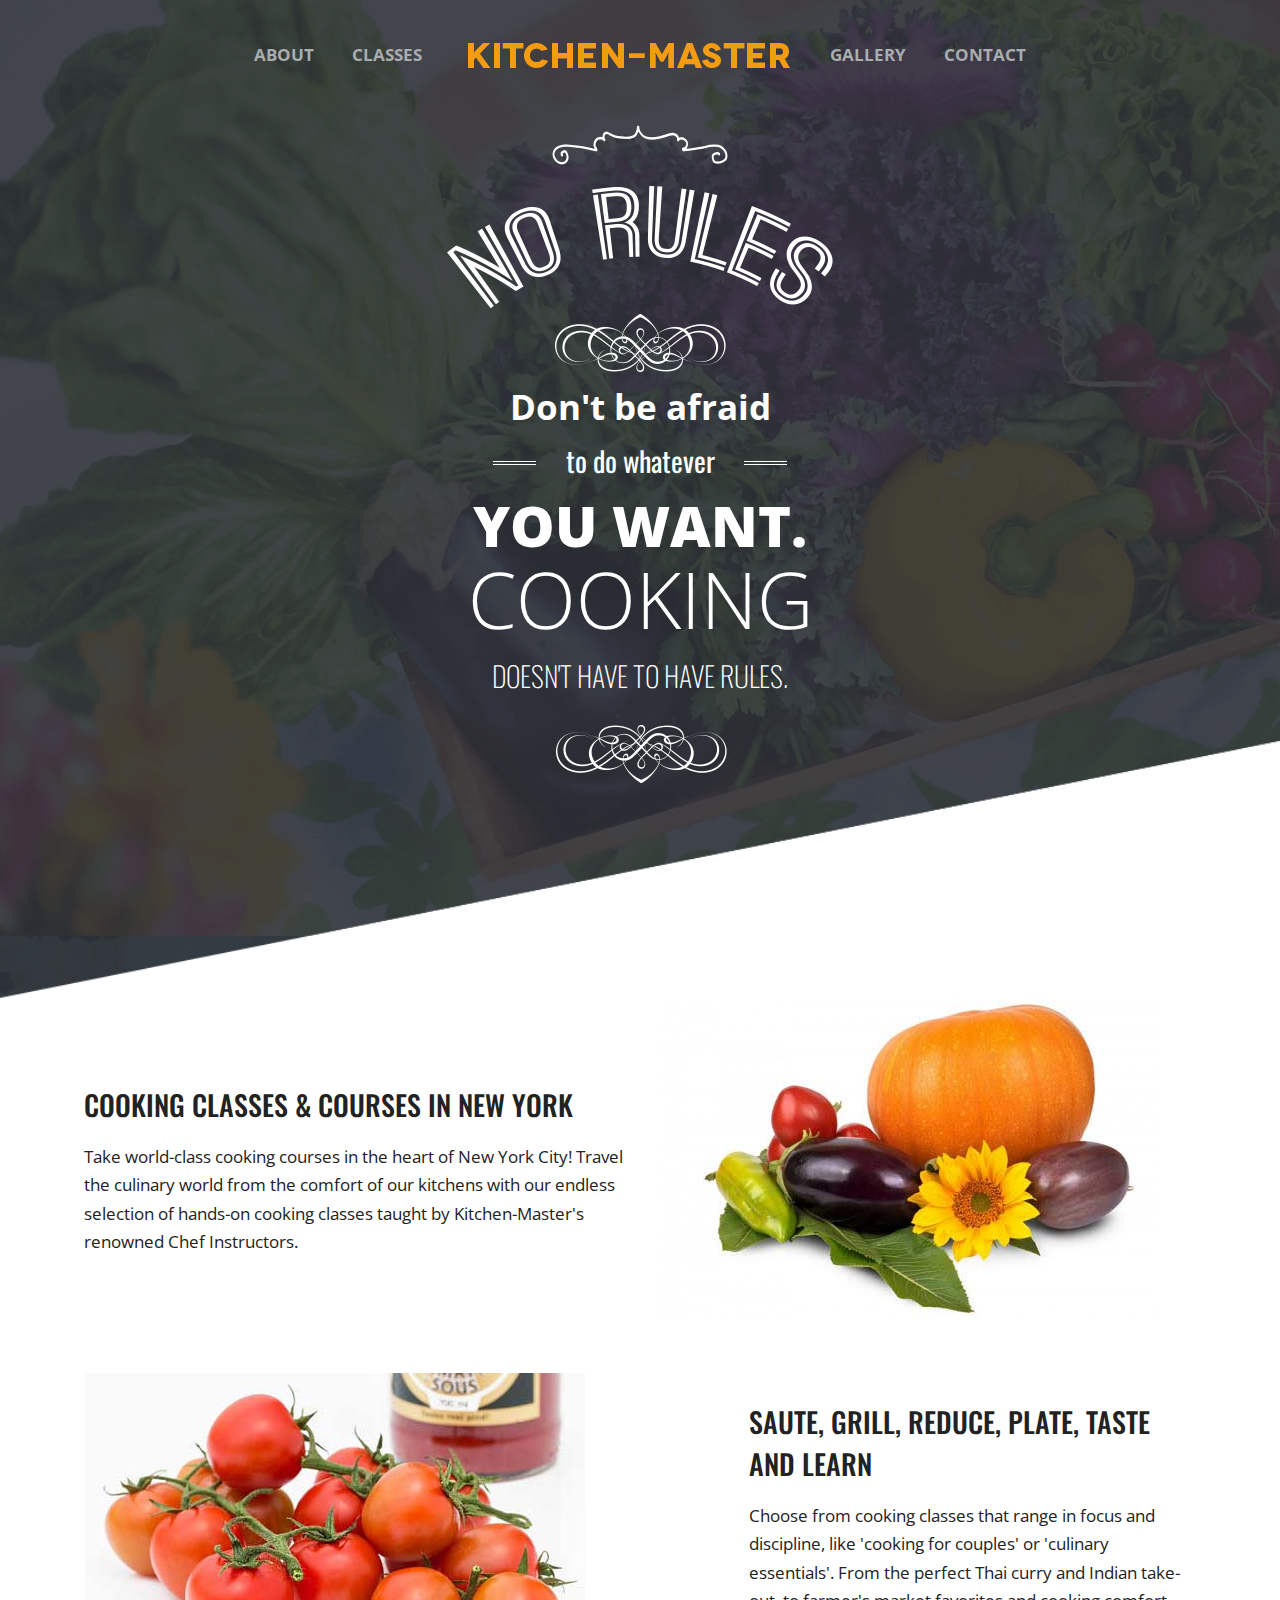
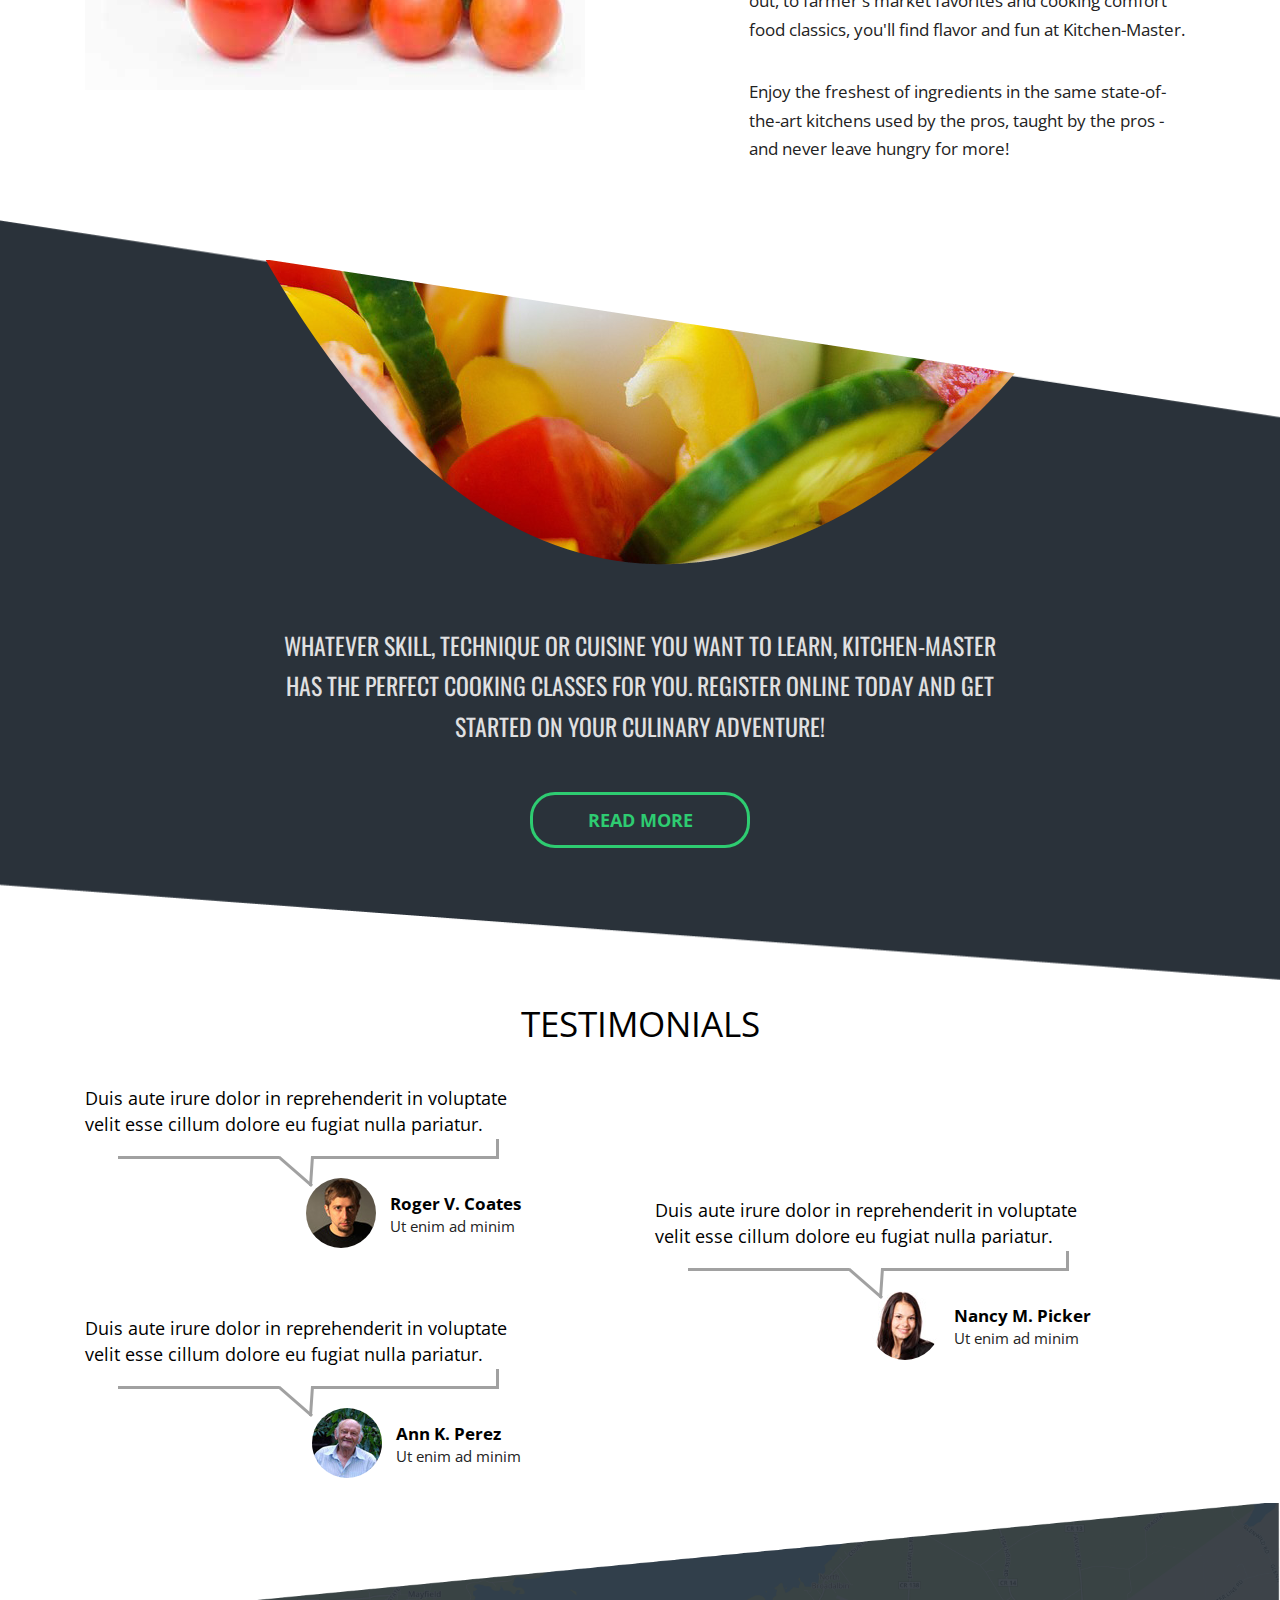
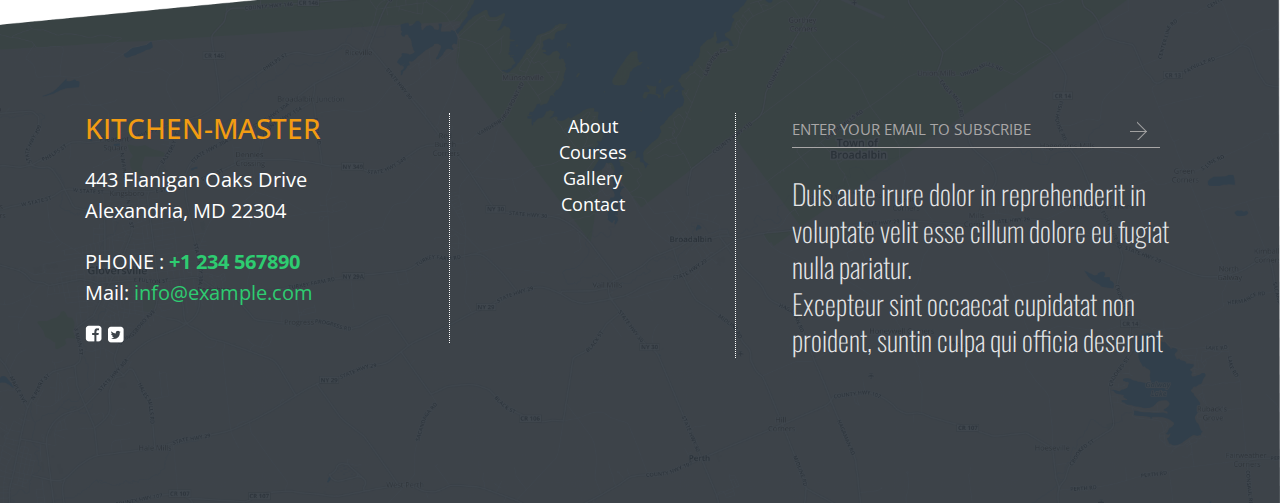
<file: index.html>
<!--A Design by W3layouts 
Author: W3layout
Author URL: http://w3layouts.com
License: Creative Commons Attribution 3.0 Unported
License URL: http://creativecommons.org/licenses/by/3.0/
-->
<!DOCTYPE html>
<html>

<head>
    <title>Kitchen-Master A Hotel Category Flat Bootstrap Responsive Website Template | Home :: w3layouts</title>
    <link href="css/bootstrap.css" rel="stylesheet" type="text/css" media="all" />
    <!-- jQuery (necessary for Bootstrap's JavaScript plugins) -->
    <script src="js/jquery.min.js"></script>
    <!-- Custom Theme files -->
    <!--theme-style-->
    <link href="css/style.css" rel="stylesheet" type="text/css" media="all" />
    <!--//theme-style-->
    <meta name="viewport" content="width=device-width, initial-scale=1">
    <meta http-equiv="Content-Type" content="text/html; charset=utf-8" />
    <meta name="keywords" content="Kitchen-Master Responsive web template, Bootstrap Web Templates, Flat Web Templates, Andriod Compatible web template, 
Smartphone Compatible web template, free webdesigns for Nokia, Samsung, LG, SonyEricsson, Motorola web design" />
    <script type="application/x-javascript">
        addEventListener("load", function() {
            setTimeout(hideURLbar, 0);
        }, false);

        function hideURLbar() {
            window.scrollTo(0, 1);
        }
    </script>
    <!--fonts-->
    <link href='//fonts.googleapis.com/css?family=Open+Sans:400,300,600,700,800' rel='stylesheet' type='text/css'>
    <link href='//fonts.googleapis.com/css?family=Oswald:400,300,700' rel='stylesheet' type='text/css'>
    <!--//fonts-->
    <script type="text/javascript" src="js/move-top.js"></script>
    <script type="text/javascript" src="js/easing.js"></script>
    <script type="text/javascript">
        jQuery(document).ready(function($) {
            $(".scroll").click(function(event) {
                event.preventDefault();
                $('html,body').animate({
                    scrollTop: $(this.hash).offset().top
                }, 1000);
            });
        });
    </script>

</head>

<body>
    <!--header-->
    <div class="header">
        <div class="container">
            <!---->
            <div class="header-logo">
                <div class="logo">
                    <a href="index.html"><img src="images/logo.png" alt=""></a>
                </div>
                <div class="top-nav">
                    <span class="menu"> </span>
                    <ul>
                        <li><a href="about.html" data-hover="ABOUT">ABOUT  </a> </li>
                        <li><a href="404.html" data-hover="CLASSES"> CLASSES</a></li>
                        <li><a href="gallery.html" data-hover="GALLERY">GALLERY </a></li>
                        <li><a href="contact.html" data-hover="CONTACT">CONTACT </a></li>
                    </ul>
                    <!--script-->
                    <script>
                        $("span.menu").click(function() {
                            $(".top-nav ul").slideToggle(500, function() {});
                        });
                    </script>
                </div>
                <div class="clearfix"> </div>
            </div>
            <!---->
            <div class="top-menu">
                <ul>
                    <li><a href="about.html" data-hover="ABOUT">ABOUT  </a> </li>
                    <li><a href="404.html" data-hover="CLASSES"> CLASSES</a></li>
                    <li>
                        <a href="index.html"><img src="images/logo.png" alt=""></a>
                    </li>
                    <li><a href="gallery.html" data-hover="GALLERY">GALLERY </a></li>
                    <li><a href="contact.html" data-hover="CONTACT">CONTACT </a></li>
                </ul>
                <!--script-->

            </div>
            <div class="header-top">
                <img class="img-responsive" src="images/art.png" alt="">
                <h2>Don't be afraid</h2>
                <p class="to-do">to do whatever</p>
                <h1>you want. <span>Cooking</span></h1>
                <p class="have">doesn't have to have rules.</p>
                <img class="img-responsive" src="images/ar.png" alt="">
            </div>
        </div>
    </div>
    <!---->
    <div class="content">
        <div class="container">
            <div class="content-top">
                <div class="content-top-grid">
                    <div class="col-md-6 content-top-bottom ">
                        <h3>Cooking Classes & Courses in New York</h3>
                        <p>Take world-class cooking courses in the heart of New York City! Travel the culinary world from the comfort of our kitchens with our endless selection of hands-on cooking classes taught by Kitchen-Master's renowned Chef Instructors.</p>
                    </div>
                    <div class="col-md-6">
                        <a href="single.html"><img class="img-responsive" src="images/pic1.jpg" alt=""></a>
                    </div>
                    <div class="clearfix"> </div>
                </div>
                <div class="content-top-grid">
                    <div class="col-md-7">
                        <a href="single.html"><img class="img-responsive" src="images/pic.jpg" alt=""></a>
                    </div>
                    <div class="col-md-5 content-top-at ">
                        <h3>SauTE, Grill, Reduce, Plate, Taste and Learn</h3>
                        <p>Choose from cooking classes that range in focus and discipline, like 'cooking for couples' or 'culinary essentials'. From the perfect Thai curry and Indian take-out, to farmer's market favorites and cooking comfort food classics,
                            you'll find flavor and fun at Kitchen-Master. <span>Enjoy the freshest of ingredients in the same state-of-the-art kitchens used by the pros, taught by the pros - and never leave hungry for more!</span> </p>
                    </div>
                    <div class="clearfix"> </div>
                </div>
            </div>
        </div>
        <!---->
        <div class="content-middle">
            <a href="single.html"><img class="img-responsive" src="images/pi1.png" alt=""></a>
            <p>Whatever skill, technique or cuisine you want to learn, Kitchen-Master has the perfect cooking classes for you. Register online today and get started on your culinary adventure!</p>
            <a href="single.html" class="register">READ MORE</a>
        </div>
        <!---->
        <div class="content-bottom">
            <div class="container">
                <h3>TESTIMONIALS</h3>
                <div class="col-md-6 name-in">
                    <div class=" bottom-in">
                        <p class="para-in">Duis aute irure dolor in reprehenderit in voluptate velit esse cillum dolore eu fugiat nulla pariatur.</p>
                        <i class="dolor"> </i>
                        <div class="men-grid">
                            <a href="single.html"><img class="img-responsive men-top" src="images/te.jpg" alt=""></a>
                            <div class="men">
                                <span>Roger V. Coates</span>
                                <p>Ut enim ad minim</p>
                            </div>
                            <div class="clearfix"> </div>
                        </div>
                    </div>
                    <div class=" bottom-in">
                        <p class="para-in">Duis aute irure dolor in reprehenderit in voluptate velit esse cillum dolore eu fugiat nulla pariatur.</p>
                        <i class="dolor"> </i>
                        <div class="men-grid">
                            <a href="single.html"><img class="img-responsive men-top" src="images/te2.jpg" alt=""></a>
                            <div class="men">
                                <span>Ann K. Perez</span>
                                <p>Ut enim ad minim</p>
                            </div>
                            <div class="clearfix"> </div>
                        </div>
                    </div>
                </div>

                <div class="col-md-6  name-on">
                    <div class="bottom-in ">
                        <p class="para-in">Duis aute irure dolor in reprehenderit in voluptate velit esse cillum dolore eu fugiat nulla pariatur.</p>
                        <i class="dolor"> </i>
                        <div class="men-grid">
                            <a href="single.html"><img class="img-responsive men-top" src="images/te1.jpg" alt=""></a>
                            <div class="men">
                                <span>Nancy M. Picker</span>
                                <p>Ut enim ad minim</p>
                            </div>
                            <div class="clearfix"> </div>
                        </div>
                    </div>
                </div>
                <div class="clearfix"> </div>
            </div>
        </div>
    </div>
    <!---->
    <div class="footer">
        <div class="container">
            <div class="footer-top">
                <div class="col-md-4 amet-sed">
                    <h4>Kitchen-Master</h4>
                    <p class="flan">443 Flanigan Oaks Drive<span>
					Alexandria, MD 22304</span></p>
                    <p>PHONE : <label>+1 234 567890</label></p>
                    <p>Mail: <a href="mailto:info@example.com">info@example.com</a></p>
                    <ul class="social-in">

                        <li><a href="#"><i> </i></a></li>
                        <li><a href="#"><i class="twitter"> </i></a></li>
                    </ul>

                </div>
                <div class="col-md-3 amet-sed-box ">
                    <ul class="nav-bottom">
                        <li><a href="about.html">About</a> </li>
                        <li><a href="404.html">Courses</a></li>
                        <li><a href="gallery.html">Gallery </a></li>

                        <li><a href="contact.html">Contact </a></li>
                    </ul>
                </div>
                <div class="col-md-5 amet-sed-top ">
                    <div class="enter">
                        <form>
                            <input type="text" value="ENTER YOUR EMAIL TO SUBSCRIBE" onfocus="this.value = '';" onblur="if (this.value == '') {this.value = '';}">
                            <input type="submit" value="">
                        </form>
                    </div>
                    <p>Duis aute irure dolor in reprehenderit in voluptate velit esse cillum dolore eu fugiat nulla pariatur.
                        <span>Excepteur sint occaecat cupidatat non proident, suntin culpa qui officia deserunt</span></p>
                </div>
                <div class="clearfix"> </div>
            </div>
        </div>
        <script type="text/javascript">
            $(document).ready(function() {
                /*
							var defaults = {
					  			containerID: 'toTop', // fading element id
								containerHoverID: 'toTopHover', // fading element hover id
								scrollSpeed: 1200,
								easingType: 'linear' 
					 		};
							*/

                $().UItoTop({
                    easingType: 'easeOutQuart'
                });

            });
        </script>
        <a href="#" id="toTop" style="display: block;"> <span id="toTopHover" style="opacity: 1;"> </span></a>
    </div>

</body>

</html>
</file>
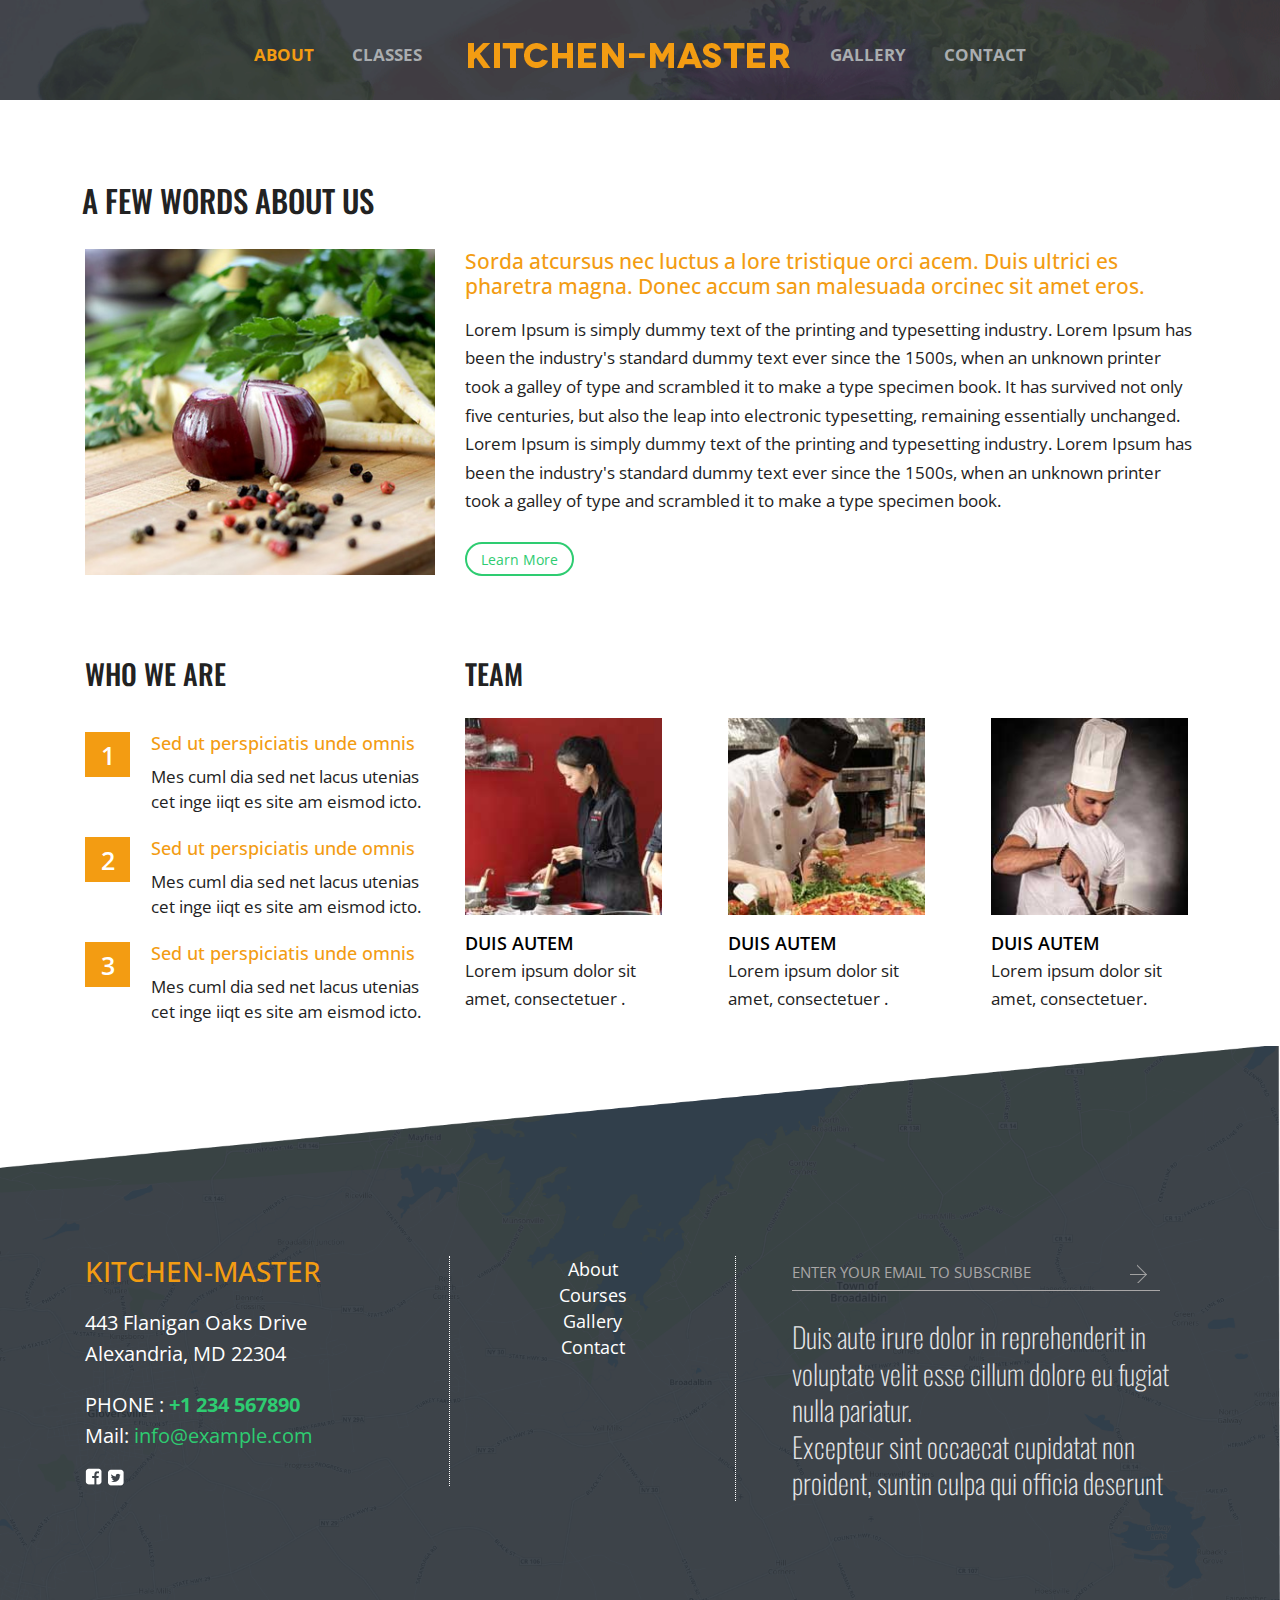
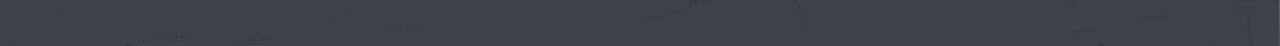
<file: about.html>
<!--A Design by W3layouts 
Author: W3layout
Author URL: http://w3layouts.com
License: Creative Commons Attribution 3.0 Unported
License URL: http://creativecommons.org/licenses/by/3.0/
-->
<!DOCTYPE html>
<html>

<head>
    <title>Kitchen-Master A Hotel Category Flat Bootstrap Responsive Website Template | About :: w3layouts</title>
    <link href="css/bootstrap.css" rel="stylesheet" type="text/css" media="all" />
    <!-- jQuery (necessary for Bootstrap's JavaScript plugins) -->
    <script src="js/jquery.min.js"></script>
    <!-- Custom Theme files -->
    <!--theme-style-->
    <link href="css/style.css" rel="stylesheet" type="text/css" media="all" />
    <!--//theme-style-->
    <meta name="viewport" content="width=device-width, initial-scale=1">
    <meta http-equiv="Content-Type" content="text/html; charset=utf-8" />
    <meta name="keywords" content="Kitchen-Master Responsive web template, Bootstrap Web Templates, Flat Web Templates, Android Compatible web template, 
Smartphone Compatible web template, free webdesigns for Nokia, Samsung, LG, SonyEricsson, Motorola web design" />
    <script type="application/x-javascript">
        addEventListener("load", function() {
            setTimeout(hideURLbar, 0);
        }, false);

        function hideURLbar() {
            window.scrollTo(0, 1);
        }
    </script>
    <!--fonts-->
    <link href='//fonts.googleapis.com/css?family=Open+Sans:400,300,600,700,800' rel='stylesheet' type='text/css'>
    <link href='//fonts.googleapis.com/css?family=Oswald:400,300,700' rel='stylesheet' type='text/css'>
    <!--//fonts-->
    <script type="text/javascript" src="js/move-top.js"></script>
    <script type="text/javascript" src="js/easing.js"></script>
    <script type="text/javascript">
        jQuery(document).ready(function($) {
            $(".scroll").click(function(event) {
                event.preventDefault();
                $('html,body').animate({
                    scrollTop: $(this.hash).offset().top
                }, 1000);
            });
        });
    </script>

</head>

<body>
    <!--header-->
    <div class="header-in">
        <div class="container">
            <!---->
            <div class="header-logo">
                <div class="logo">
                    <a href="index.html"><img src="images/logo.png" alt=""></a>
                </div>
                <div class="top-nav">
                    <span class="menu"> </span>
                    <ul>
                        <li><a href="about.html" data-hover="ABOUT">ABOUT  </a> </li>
                        <li><a href="404.html" data-hover="CLASSES"> CLASSES</a></li>
                        <li><a href="gallery.html" data-hover="GALLERY">GALLERY </a></li>
                        <li><a href="contact.html" data-hover="CONTACT">CONTACT </a></li>
                    </ul>
                    <!--script-->
                    <script>
                        $("span.menu").click(function() {
                            $(".top-nav ul").slideToggle(500, function() {});
                        });
                    </script>
                </div>
                <div class="clearfix"> </div>
            </div>
            <!---->
            <div class="top-menu">
                <ul>
                    <li class="active"><a href="about.html">ABOUT  </a> </li>
                    <li><a href="404.html" data-hover="CLASSES"> CLASSES</a></li>
                    <li>
                        <a href="index.html"><img src="images/logo.png" alt=""></a>
                    </li>
                    <li><a href="gallery.html" data-hover="GALLERY">GALLERY </a></li>
                    <li><a href="contact.html" data-hover="CONTACT">CONTACT </a></li>
                </ul>
            </div>
        </div>
    </div>
    <!---->
    <div class="container">
        <div class="about">
            <div class="about-top">
                <h3>A few words about us</h3>
                <div class="col-md-4 about-in">
                    <a href="single.html"><img class="img-responsive" src="images/ab.jpg" alt=" "></a>
                </div>
                <div class="col-md-8 top-about">

                    <h5><a href="single.html">Sorda atcursus nec luctus a lore tristique orci acem. Duis ultrici es pharetra magna. Donec accum san malesuada orcinec sit amet eros.</a></h5>
                    <p>Lorem Ipsum is simply dummy text of the printing and typesetting industry. Lorem Ipsum has been the industry's standard dummy text ever since the 1500s, when an unknown printer took a galley of type and scrambled it to make a type
                        specimen book. It has survived not only five centuries, but also the leap into electronic typesetting, remaining essentially unchanged. Lorem Ipsum is simply dummy text of the printing and typesetting industry. Lorem Ipsum has
                        been the industry's standard dummy text ever since the 1500s, when an unknown printer took a galley of type and scrambled it to make a type specimen book. </p>
                    <a href="single.html" class="more">Learn More</a>
                </div>
                <div class="clearfix"> </div>
            </div>
            <div class="about-bottom">
                <div class="col-md-4 in-profile">
                    <h4>WHO WE ARE</h4>
                    <div class="col-in-about">
                        <span class="in-sed">1</span>
                        <div class="left-sit">
                            <h6><a href="single.html">Sed ut perspiciatis unde omnis </a></h6>
                            <p>Mes cuml dia sed net lacus utenias cet inge iiqt es site am eismod icto.</p>
                        </div>
                        <div class="clearfix"> </div>
                    </div>
                    <div class="col-in-about">
                        <span class="in-sed">2</span>
                        <div class="left-sit">
                            <h6><a href="single.html">Sed ut perspiciatis unde omnis</a></h6>
                            <p>Mes cuml dia sed net lacus utenias cet inge iiqt es site am eismod icto.</p>
                        </div>
                        <div class="clearfix"> </div>
                    </div>
                    <div class="col-in-about">
                        <span class="in-sed">3</span>
                        <div class="left-sit">
                            <h6><a href="single.html">Sed ut perspiciatis unde omnis </a></h6>
                            <p>Mes cuml dia sed net lacus utenias cet inge iiqt es site am eismod icto.</p>
                        </div>
                        <div class="clearfix"> </div>
                    </div>
                </div>
                <div class="col-md-8 in-profile">
                    <h4> TEAM</h4>
                    <div class="team-left ">
                        <div class=" team-top">
                            <a href="single.html"><img class="img-responsive" src="images/p1.jpg" alt="" /></a>
                            <h6>Duis autem</h6>
                            <p>Lorem ipsum dolor sit amet, consectetuer .</p>
                        </div>
                        <div class=" team-top ">
                            <a href="single.html"><img class="img-responsive  " src="images/p2.jpg" alt="" /></a>
                            <h6>Duis autem</h6>
                            <p>Lorem ipsum dolor sit amet, consectetuer .</p>
                        </div>
                        <div class=" team-top">
                            <a href="single.html"><img class="img-responsive  " src="images/p4.jpg" alt="" /></a>
                            <h6>Duis autem</h6>
                            <p>Lorem ipsum dolor sit amet, consectetuer.</p>
                        </div>
                    </div>
                </div>
                <div class="clearfix"> </div>
            </div>
        </div>
    </div>
    <!---->
    <div class="footer">
        <div class="container">
            <div class="footer-top">
                <div class="col-md-4 amet-sed">
                    <h4>Kitchen-Master</h4>
                    <p class="flan">443 Flanigan Oaks Drive<span>
					Alexandria, MD 22304</span></p>
                    <p>PHONE : <label>+1 234 567890</label></p>
                    <p>Mail: <a href="mailto:info@example.com">info@example.com</a></p>
                    <ul class="social-in">

                        <li><a href="#"><i> </i></a></li>
                        <li><a href="#"><i class="twitter"> </i></a></li>
                    </ul>

                </div>
                <div class="col-md-3 amet-sed-box ">
                    <ul class="nav-bottom">
                        <li><a href="about.html">About</a> </li>
                        <li><a href="404.html">Courses</a></li>
                        <li><a href="gallery.html">Gallery </a></li>

                        <li><a href="contact.html">Contact </a></li>
                    </ul>
                </div>
                <div class="col-md-5 amet-sed-top ">
                    <div class="enter">
                        <form>
                            <input type="text" value="ENTER YOUR EMAIL TO SUBSCRIBE" onfocus="this.value = '';" onblur="if (this.value == '') {this.value = '';}">
                            <input type="submit" value="">
                        </form>
                    </div>
                    <p>Duis aute irure dolor in reprehenderit in voluptate velit esse cillum dolore eu fugiat nulla pariatur.
                        <span>Excepteur sint occaecat cupidatat non proident, suntin culpa qui officia deserunt</span></p>
                </div>
                <div class="clearfix"> </div>
            </div>
        </div>
        <script type="text/javascript">
            $(document).ready(function() {
                /*
							var defaults = {
					  			containerID: 'toTop', // fading element id
								containerHoverID: 'toTopHover', // fading element hover id
								scrollSpeed: 1200,
								easingType: 'linear' 
					 		};
							*/

                $().UItoTop({
                    easingType: 'easeOutQuart'
                });

            });
        </script>
        <a href="#" id="toTop" style="display: block;"> <span id="toTopHover" style="opacity: 1;"> </span></a>
    </div>

</body>

</html>
</file>
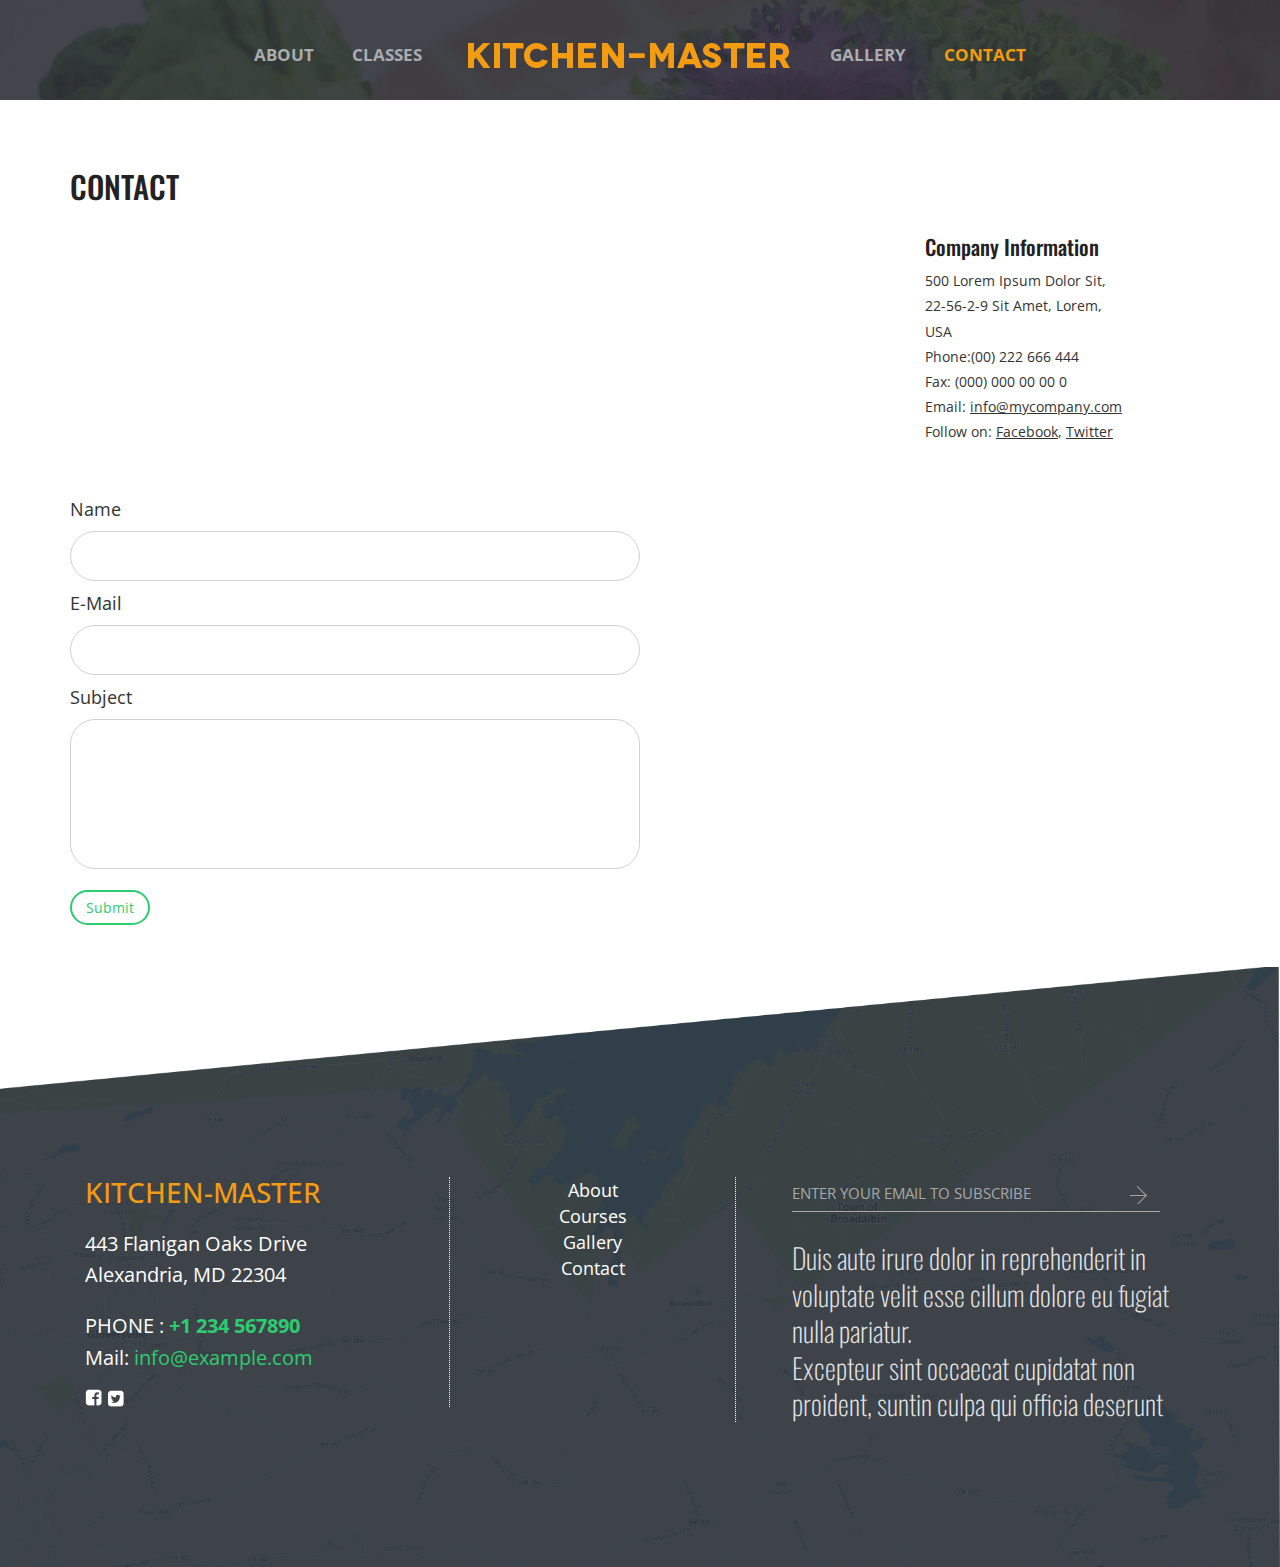
<file: contact.html>
<!--A Design by W3layouts 
Author: W3layout
Author URL: http://w3layouts.com
License: Creative Commons Attribution 3.0 Unported
License URL: http://creativecommons.org/licenses/by/3.0/
-->
<!DOCTYPE html>
<html>

<head>
    <title>Kitchen-Master A Hotel Category Flat Bootstrap Responsive Website Template | Register :: w3layouts</title>
    <link href="css/bootstrap.css" rel="stylesheet" type="text/css" media="all" />
    <!-- jQuery (necessary for Bootstrap's JavaScript plugins) -->
    <script src="js/jquery.min.js"></script>
    <!-- Custom Theme files -->
    <!--theme-style-->
    <link href="css/style.css" rel="stylesheet" type="text/css" media="all" />
    <!--//theme-style-->
    <meta name="viewport" content="width=device-width, initial-scale=1">
    <meta http-equiv="Content-Type" content="text/html; charset=utf-8" />
    <meta name="keywords" content="Kitchen-Master Responsive web template, Bootstrap Web Templates, Flat Web Templates, Android Compatible web template, 
Smartphone Compatible web template, free webdesigns for Nokia, Samsung, LG, SonyEricsson, Motorola web design" />
    <script type="application/x-javascript">
        addEventListener("load", function() {
            setTimeout(hideURLbar, 0);
        }, false);

        function hideURLbar() {
            window.scrollTo(0, 1);
        }
    </script>
    <!--fonts-->
    <link href='//fonts.googleapis.com/css?family=Open+Sans:400,300,600,700,800' rel='stylesheet' type='text/css'>
    <link href='//fonts.googleapis.com/css?family=Oswald:400,300,700' rel='stylesheet' type='text/css'>
    <!--//fonts-->
    <script type="text/javascript" src="js/move-top.js"></script>
    <script type="text/javascript" src="js/easing.js"></script>
    <script type="text/javascript">
        jQuery(document).ready(function($) {
            $(".scroll").click(function(event) {
                event.preventDefault();
                $('html,body').animate({
                    scrollTop: $(this.hash).offset().top
                }, 1000);
            });
        });
    </script>

</head>

<body>
    <!--header-->
    <div class="header-in">
        <div class="container">
            <!---->
            <div class="header-logo">
                <div class="logo">
                    <a href="index.html"><img src="images/logo.png" alt=""></a>
                </div>
                <div class="top-nav">
                    <span class="menu"> </span>
                    <ul>
                        <li><a href="about.html" data-hover="ABOUT">ABOUT  </a> </li>
                        <li><a href="404.html" data-hover="CLASSES"> CLASSES</a></li>
                        <li><a href="gallery.html" data-hover="GALLERY">GALLERY </a></li>
                        <li><a href="contact.html" data-hover="CONTACT">CONTACT </a></li>
                    </ul>
                    <!--script-->
                    <script>
                        $("span.menu").click(function() {
                            $(".top-nav ul").slideToggle(500, function() {});
                        });
                    </script>
                </div>
                <div class="clearfix"> </div>
            </div>
            <!---->
            <div class="top-menu">
                <ul>
                    <li><a href="about.html" data-hover="ABOUT">ABOUT  </a> </li>
                    <li><a href="404.html" data-hover="CLASSES"> CLASSES</a></li>
                    <li>
                        <a href="index.html"><img src="images/logo.png" alt=""></a>
                    </li>
                    <li><a href="gallery.html" data-hover="GALLERY">GALLERY </a></li>
                    <li class="active"><a href="contact.html">CONTACT </a></li>
                </ul>
                <!--script-->

            </div>
        </div>
    </div>
    <!---->
    <div class="container">
        <div class="contact">
            <div class="contact-in">
                <h2>contact</h2>
                <div class=" col-md-9 map">
                    <iframe src="https://www.google.com/maps/embed?pb=!1m18!1m12!1m3!1d505145.6949089349!2d115.07157704999999!3d-8.455471450000001!2m3!1f0!2f0!3f0!3m2!1i1024!2i768!4f13.1!3m3!1m2!1s0x2dd22f7520fca7d3%3A0x2872b62cc456cd84!2sBali%2C+Indonesia!5e0!3m2!1sen!2sin!4v1418170815897"></iframe>
                </div>

                <div class=" col-md-3 contact-right">
                    <h5>Company Information</h5>
                    <p>500 Lorem Ipsum Dolor Sit,</p>
                    <p>22-56-2-9 Sit Amet, Lorem,</p>
                    <p>USA</p>
                    <p>Phone:(00) 222 666 444</p>
                    <p>Fax: (000) 000 00 00 0</p>
                    <p>Email: <a href="mailto:info@mycompany.com">info@mycompany.com</a></p>
                    <p>Follow on: <a href="#">Facebook</a>, <a href="#">Twitter</a></p>
                </div>
                <div class="clearfix"></div>
            </div>
            <div class=" contact-left">
                <form>
                    <div>
                        <span>Name</span>
                        <input name="userName" type="text" class="textbox">
                    </div>
                    <div>
                        <span>E-Mail</span>
                        <input name="userEmail" type="text" class="textbox">
                    </div>
                    <div>
                        <span>Subject</span>
                        <textarea name="userMsg"> </textarea>
                    </div>
                    <div>
                        <input type="submit" value="Submit">
                    </div>
                </form>
            </div>


        </div>
    </div>
    <!---->
    <div class="footer">
        <div class="container">
            <div class="footer-top">
                <div class="col-md-4 amet-sed">
                    <h4>Kitchen-Master</h4>
                    <p class="flan">443 Flanigan Oaks Drive<span>
					Alexandria, MD 22304</span></p>
                    <p>PHONE : <label>+1 234 567890</label></p>
                    <p>Mail: <a href="mailto:info@example.com">info@example.com</a></p>
                    <ul class="social-in">

                        <li><a href="#"><i> </i></a></li>
                        <li><a href="#"><i class="twitter"> </i></a></li>
                    </ul>

                </div>
                <div class="col-md-3 amet-sed-box ">
                    <ul class="nav-bottom">
                        <li><a href="about.html">About</a> </li>
                        <li><a href="404.html">Courses</a></li>
                        <li><a href="gallery.html">Gallery </a></li>

                        <li><a href="contact.html">Contact </a></li>
                    </ul>
                </div>
                <div class="col-md-5 amet-sed-top ">
                    <div class="enter">
                        <form>
                            <input type="text" value="ENTER YOUR EMAIL TO SUBSCRIBE" onfocus="this.value = '';" onblur="if (this.value == '') {this.value = '';}">
                            <input type="submit" value="">
                        </form>
                    </div>
                    <p>Duis aute irure dolor in reprehenderit in voluptate velit esse cillum dolore eu fugiat nulla pariatur.
                        <span>Excepteur sint occaecat cupidatat non proident, suntin culpa qui officia deserunt</span></p>
                </div>
                <div class="clearfix"> </div>
            </div>
        </div>
        <script type="text/javascript">
            $(document).ready(function() {
                /*
							var defaults = {
					  			containerID: 'toTop', // fading element id
								containerHoverID: 'toTopHover', // fading element hover id
								scrollSpeed: 1200,
								easingType: 'linear' 
					 		};
							*/

                $().UItoTop({
                    easingType: 'easeOutQuart'
                });

            });
        </script>
        <a href="#" id="toTop" style="display: block;"> <span id="toTopHover" style="opacity: 1;"> </span></a>
    </div>

</body>

</html>
</file>
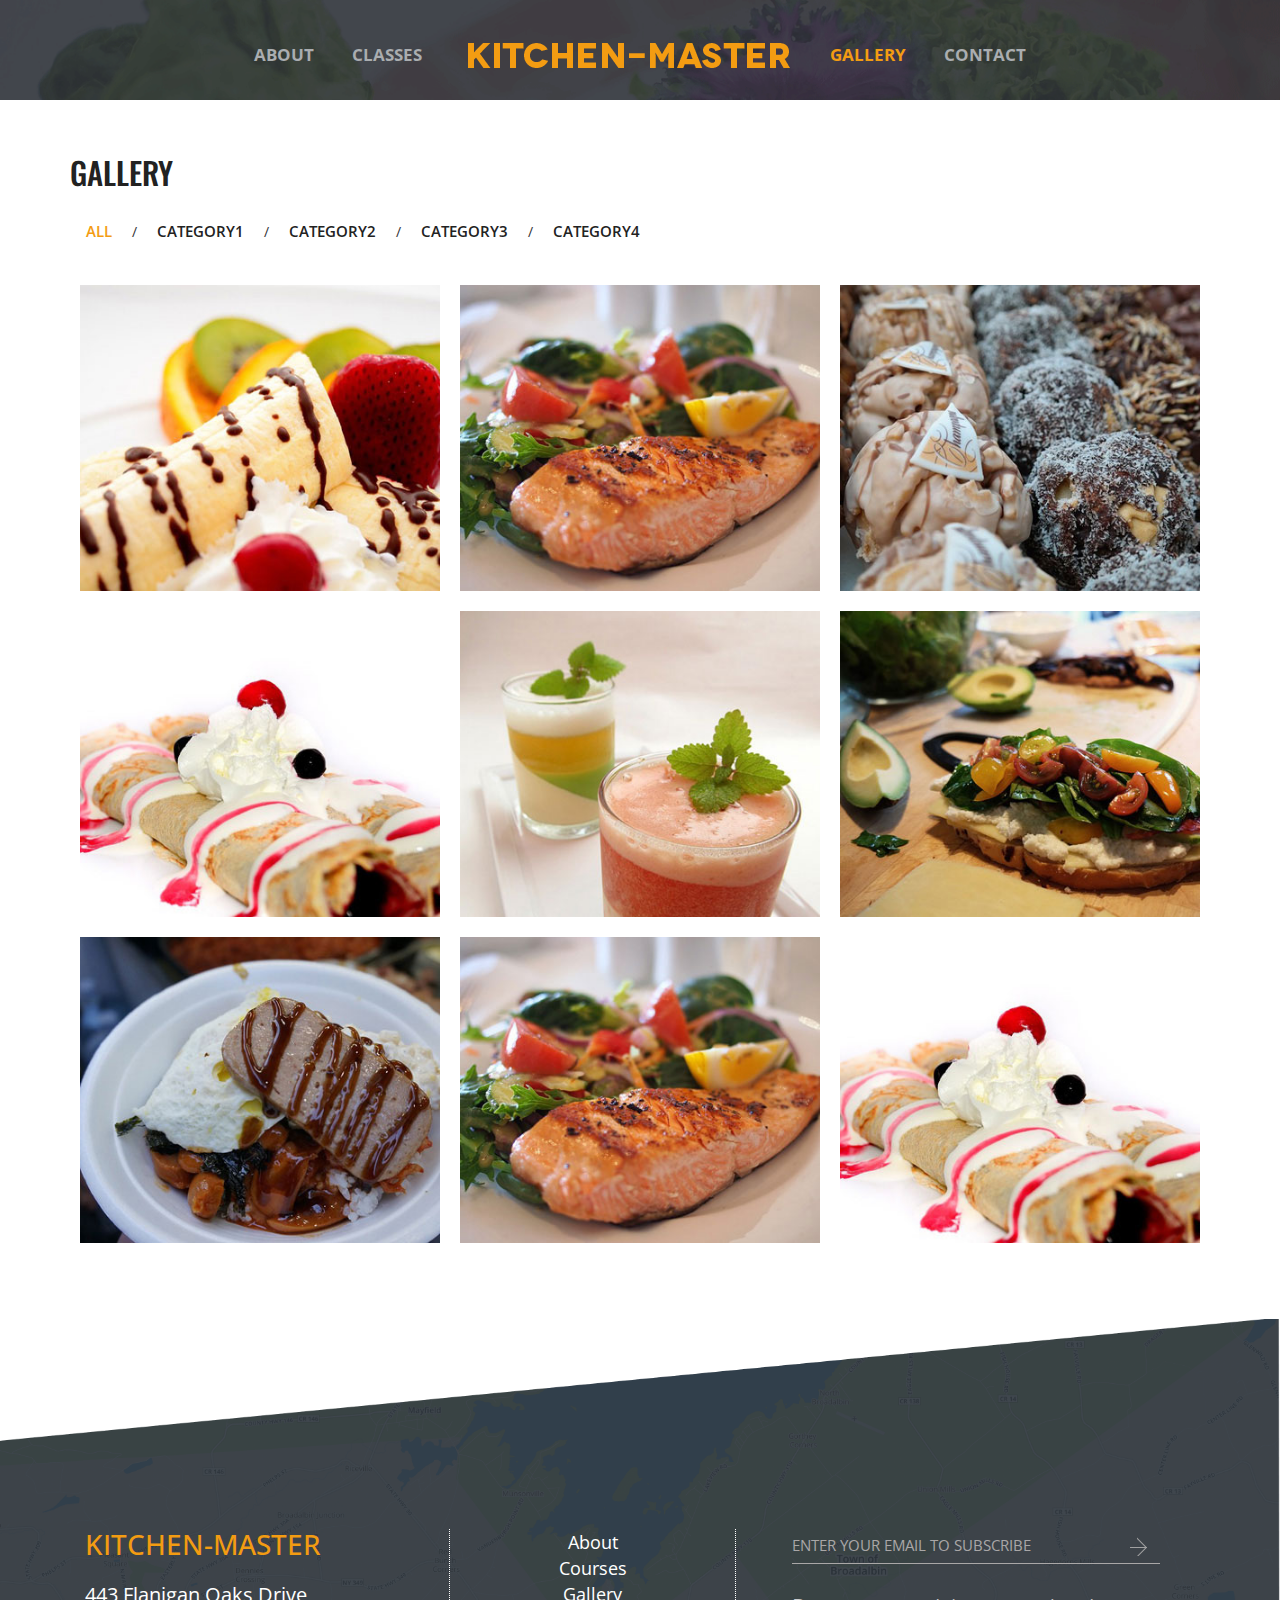
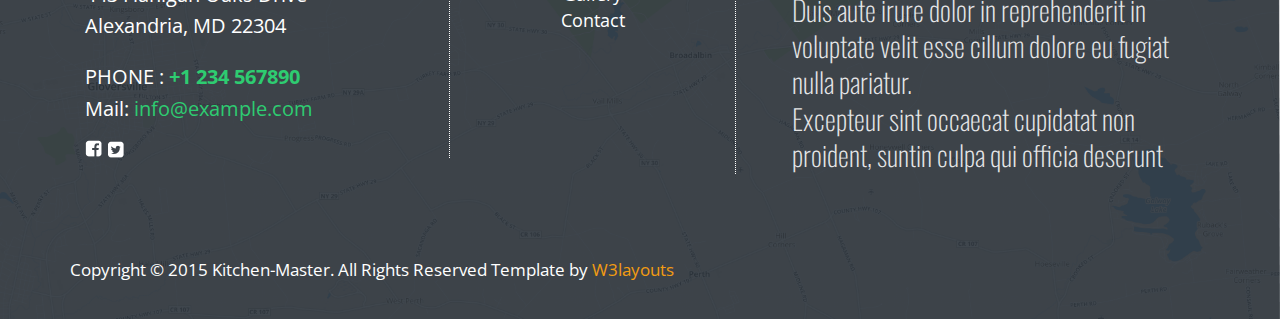
<file: gallery.html>
<!--A Design by W3layouts 
Author: W3layout
Author URL: http://w3layouts.com
License: Creative Commons Attribution 3.0 Unported
License URL: http://creativecommons.org/licenses/by/3.0/
-->
<!DOCTYPE html>
<html>
<head>
<title>Kitchen-Master A Hotel Category Flat Bootstrap Responsive Website Template | Gallery :: w3layouts</title>
<link href="css/bootstrap.css" rel="stylesheet" type="text/css" media="all" />
<!-- jQuery (necessary for Bootstrap's JavaScript plugins) -->
<script src="js/jquery.min.js"></script>
<!-- Custom Theme files -->
<!--theme-style-->
<link href="css/style.css" rel="stylesheet" type="text/css" media="all" />	
<!--//theme-style-->
<meta name="viewport" content="width=device-width, initial-scale=1">
<meta http-equiv="Content-Type" content="text/html; charset=utf-8" />
<meta name="keywords" content="Kitchen-Master Responsive web template, Bootstrap Web Templates, Flat Web Templates, Android Compatible web template, 
Smartphone Compatible web template, free webdesigns for Nokia, Samsung, LG, SonyEricsson, Motorola web design" />
<script type="application/x-javascript"> addEventListener("load", function() { setTimeout(hideURLbar, 0); }, false); function hideURLbar(){ window.scrollTo(0,1); } </script>
<!--fonts-->
<link href='//fonts.googleapis.com/css?family=Open+Sans:400,300,600,700,800' rel='stylesheet' type='text/css'>
<link href='//fonts.googleapis.com/css?family=Oswald:400,300,700' rel='stylesheet' type='text/css'>
<!--//fonts-->
<script type="text/javascript" src="js/move-top.js"></script>
<script type="text/javascript" src="js/easing.js"></script>
				<script type="text/javascript">
					jQuery(document).ready(function($) {
						$(".scroll").click(function(event){		
							event.preventDefault();
							$('html,body').animate({scrollTop:$(this.hash).offset().top},1000);
						});
					});
					</script>

</head>
<body>
	<!--header-->
	<div class="header-in">
		<div class="container">	
				<!---->
			<div class="header-logo">
				<div class="logo">
				<a href="index.html"><img src="images/logo.png" alt="" ></a>
				</div>
				<div class="top-nav">
					<span class="menu"> </span>
					<ul>
						<li ><a href="about.html" data-hover="ABOUT">ABOUT  </a> </li>
						<li><a href="404.html" data-hover="CLASSES" > CLASSES</a></li>
						<li><a href="gallery.html" data-hover="GALLERY">GALLERY </a></li>
						<li><a href="contact.html" data-hover="CONTACT">CONTACT </a></li>
					</ul>
					<!--script-->
				<script>
					$("span.menu").click(function(){
						$(".top-nav ul").slideToggle(500, function(){
						});
					});
			</script>				
		</div>
		<div class="clearfix"> </div>
			</div>
			<!---->
				<div class="top-menu">					
					<ul>
						<li ><a href="about.html" data-hover="ABOUT">ABOUT  </a> </li>
						<li><a href="404.html" data-hover="CLASSES" > CLASSES</a></li>
						<li><a href="index.html"><img src="images/logo.png" alt="" ></a></li>
						<li class="active"><a href="gallery.html" >GALLERY </a></li>
						<li><a href="contact.html" data-hover="CONTACT">CONTACT </a></li>
					</ul>
					<!--script-->
							
		</div>
		
	</div>
</div>
		<!---->
		<div class="container">
			<div class="product">
				<h2>GALLERY</h2>
					<script src="js/easyResponsiveTabs.js" type="text/javascript"></script>
						<script type="text/javascript">
							$(document).ready(function () {
								$('#horizontalTab').easyResponsiveTabs({
									type: 'default', //Types: default, vertical, accordion           
									width: 'auto', //auto or any width like 600px
									fit: true   // 100% fit in a container
								});
							});
							
						</script>
						<div class="sap_tabs">
							<div id="horizontalTab" style="display: block; width: 100%; margin: 0px;">
								  <ul class="resp-tabs-list">
									  <li class="resp-tab-item" aria-controls="tab_item-0" role="tab"><span>ALL</span></li> /
									  <li class="resp-tab-item" aria-controls="tab_item-1" role="tab"><span>CATEGORY1</span></li> /
									  <li class="resp-tab-item" aria-controls="tab_item-2" role="tab"><span>CATEGORY2</span></li> /
									  <li class="resp-tab-item" aria-controls="tab_item-3" role="tab"><span>CATEGORY3</span></li> /
									  <li class="resp-tab-item" aria-controls="tab_item-4" role="tab"><span>CATEGORY4</span></li> 
								  </ul>				  	 
								<div class="resp-tabs-container">
									<div class="tab-1 resp-tab-content" aria-labelledby="tab_item-0">
										<div class="tab_img">
											<div class="col-md-4 img-top ">
												<div class="portfolio-wrapper">		
													<a href="single.html" class="b-link-stripe b-animate-go ">
														<img class="img-responsive" src="images/po.jpg" alt=""  />
														<span class="zoom-icon"> </span> </a>
													</a>
											    </div>
											</div>
											<div class="col-md-4 img-top ">
												<div class="portfolio-wrapper">		
													<a href="single.html" class="b-link-stripe b-animate-go ">
														<img class="img-responsive" src="images/po1.jpg" alt=""  />
														<span class="zoom-icon"> </span> </a>
													</a>
											    </div>
											</div>
											<div class="col-md-4 img-top ">
												<div class="portfolio-wrapper">		
													<a href="single.html" class="b-link-stripe b-animate-go ">
														<img class="img-responsive" src="images/po2.jpg" alt=""  />
														<span class="zoom-icon"> </span> </a>
													</a>
											    </div>
											</div>
											<div class="col-md-4 img-top ">
												<div class="portfolio-wrapper">		
													<a href="single.html" class="b-link-stripe b-animate-go">
														<img class="img-responsive" src="images/po3.jpg" alt=""  />
														<span class="zoom-icon"> </span> </a>
													</a>
											    </div>
											</div>
											<div class="col-md-4 img-top ">
												<div class="portfolio-wrapper">		
													<a href="single.html" class="b-link-stripe b-animate-go  ">
														<img class="img-responsive" src="images/po4.jpg" alt=""  />
														<span class="zoom-icon"> </span> </a>
													</a>
											    </div>
											</div>
											<div class="col-md-4 img-top ">
												<div class="portfolio-wrapper">		
													<a href="single.html" class="b-link-stripe b-animate-go  ">
														<img class="img-responsive" src="images/po5.jpg" alt=""  />
														<span class="zoom-icon"> </span> </a>
													</a>
											    </div>
											</div>
											<div class="col-md-4 img-top ">
												<div class="portfolio-wrapper">		
													<a href="single.html" class="b-link-stripe b-animate-go ">
														<img class="img-responsive" src="images/po6.jpg" alt=""  />
														<span class="zoom-icon"> </span> </a>
													</a>
											    </div>
											</div>
											<div class="col-md-4 img-top ">
												<div class="portfolio-wrapper">		
													<a href="single.html" class="b-link-stripe b-animate-go ">
														<img class="img-responsive" src="images/po1.jpg" alt=""  />
														<span class="zoom-icon"> </span> </a>
													</a>
											    </div>
											</div>
											<div class="col-md-4 img-top ">
												<div class="portfolio-wrapper">		
													<a href="single.html" class="b-link-stripe b-animate-go ">
														<img class="img-responsive" src="images/po3.jpg" alt=""  />
														<span class="zoom-icon"> </span> </a>
													</a>
											    </div>
											</div>
											<div class="clearfix"></div>	
										</div>
																			 
									</div>
									<div class="tab-1 resp-tab-content" aria-labelledby="tab_item-1">
										<div class="tab_img">
											<div class="col-md-4 img-top ">
												<div class="portfolio-wrapper">		
													<a href="single.html" class="b-link-stripe b-animate-go ">
														<img class="img-responsive" src="images/po6.jpg" alt=""  />
														<span class="zoom-icon"> </span> </a>
													</a>
											    </div>
											</div>
											<div class="col-md-4 img-top ">
												<div class="portfolio-wrapper">		
													<a href="single.html" class="b-link-stripe b-animate-go ">
														<img class="img-responsive" src="images/po1.jpg" alt=""  />
														<span class="zoom-icon"> </span> </a>
													</a>
											    </div>
											</div>
											<div class="col-md-4 img-top ">
												<div class="portfolio-wrapper">		
													<a href="single.html" class="b-link-stripe b-animate-go ">
														<img class="img-responsive" src="images/po3.jpg" alt=""  />
														<span class="zoom-icon"> </span> </a>
													</a>
											    </div>
											</div>
												
												<div class="clearfix"></div>	
										</div>	 	        					 
									</div>
									<div class="tab-1 resp-tab-content" aria-labelledby="tab_item-2">
										<div class="tab_img">
											<div class="col-md-4 img-top ">
												<div class="portfolio-wrapper">		
													<a href="single.html" class="b-link-stripe b-animate-go ">
														<img class="img-responsive" src="images/po.jpg" alt=""  />
														<span class="zoom-icon"> </span> </a>
													</a>
											    </div>
											</div>
											<div class="col-md-4 img-top ">
												<div class="portfolio-wrapper">		
													<a href="single.html" class="b-link-stripe b-animate-go ">
														<img class="img-responsive" src="images/po1.jpg" alt=""  />
														<span class="zoom-icon"> </span> </a>
													</a>
											    </div>
											</div>
											<div class="clearfix"></div>
										</div>		        					 
									</div>
									<div class="tab-1 resp-tab-content" aria-labelledby="tab_item-3">
										<div class="tab_img">
											<div class="col-md-4 img-top ">
												<div class="portfolio-wrapper">		
													<a href="single.html" class="b-link-stripe b-animate-go">
														<img class="img-responsive" src="images/po3.jpg" alt=""  />
														<span class="zoom-icon"> </span> </a>
													</a>
											    </div>
											</div>
											<div class="col-md-4 img-top ">
												<div class="portfolio-wrapper">		
													<a href="single.html" class="b-link-stripe b-animate-go  ">
														<img class="img-responsive" src="images/po4.jpg" alt=""  />
														<span class="zoom-icon"> </span> </a>
													</a>
											    </div>
											</div>
											<div class="clearfix"></div>
										</div>
									</div>	
									<div class="tab-1 resp-tab-content" aria-labelledby="tab_item-4">
										<div class="tab_img">
											<div class="col-md-4 img-top ">
												<div class="portfolio-wrapper">		
													<a href="single.html" class="b-link-stripe b-animate-go  ">
														<img class="img-responsive" src="images/po5.jpg" alt=""  />
														<span class="zoom-icon"> </span> </a>
													</a>
											    </div>
											</div>
											<div class="clearfix"></div>
										</div>
									</div>
								</div>	
							</div>
						</div>
			</div>
		</div>
	<div class="footer">
		<div class="container">
			<div class="footer-top">
				<div class="col-md-4 amet-sed">
				<h4>Kitchen-Master</h4>
				<p class="flan">443 Flanigan Oaks Drive<span>
					Alexandria, MD 22304</span></p>
				<p>PHONE : <label>+1 234 567890</label></p>
				<p>Mail: <a href="mailto:info@example.com">info@example.com</a></p>
				<ul class="social-in">
				
					<li><a href="#"><i> </i></a></li>						
					<li><a href="#"><i class="twitter"> </i></a></li>
				</ul>

				</div>
				<div class="col-md-3 amet-sed-box ">
					<ul class="nav-bottom">
						<li><a href="about.html" >About</a> </li>
						<li><a href="404.html" >Courses</a></li>
						<li><a href="gallery.html">Gallery </a></li>
						<li><a href="contact.html">Contact </a></li>							
					</ul>
				</div>
				<div class="col-md-5 amet-sed-top ">				
						<div class="enter">
						<form>
							<input type="text" value="ENTER YOUR EMAIL TO SUBSCRIBE" onfocus="this.value = '';" onblur="if (this.value == '') {this.value = '';}" >	
							<input type="submit" value="">
						</form>	
						</div>
<p>Duis aute irure dolor in reprehenderit in voluptate velit esse cillum dolore eu fugiat nulla pariatur. 
<span>Excepteur sint occaecat cupidatat non proident, suntin culpa qui officia deserunt</span></p>						
				</div>
				<div class="clearfix"> </div>
			</div>
				<p class="footer-class">Copyright &copy; 2015 Kitchen-Master. All Rights Reserved Template by  <a href="http://w3layouts.com/" target="_blank">W3layouts</a></p>
		</div>
		 <script type="text/javascript">
						$(document).ready(function() {
							/*
							var defaults = {
					  			containerID: 'toTop', // fading element id
								containerHoverID: 'toTopHover', // fading element hover id
								scrollSpeed: 1200,
								easingType: 'linear' 
					 		};
							*/
							
							$().UItoTop({ easingType: 'easeOutQuart' });
							
						});
					</script>
				<a href="#" id="toTop" style="display: block;"> <span id="toTopHover" style="opacity: 1;"> </span></a>
	</div>

</body>
</html>
</file>
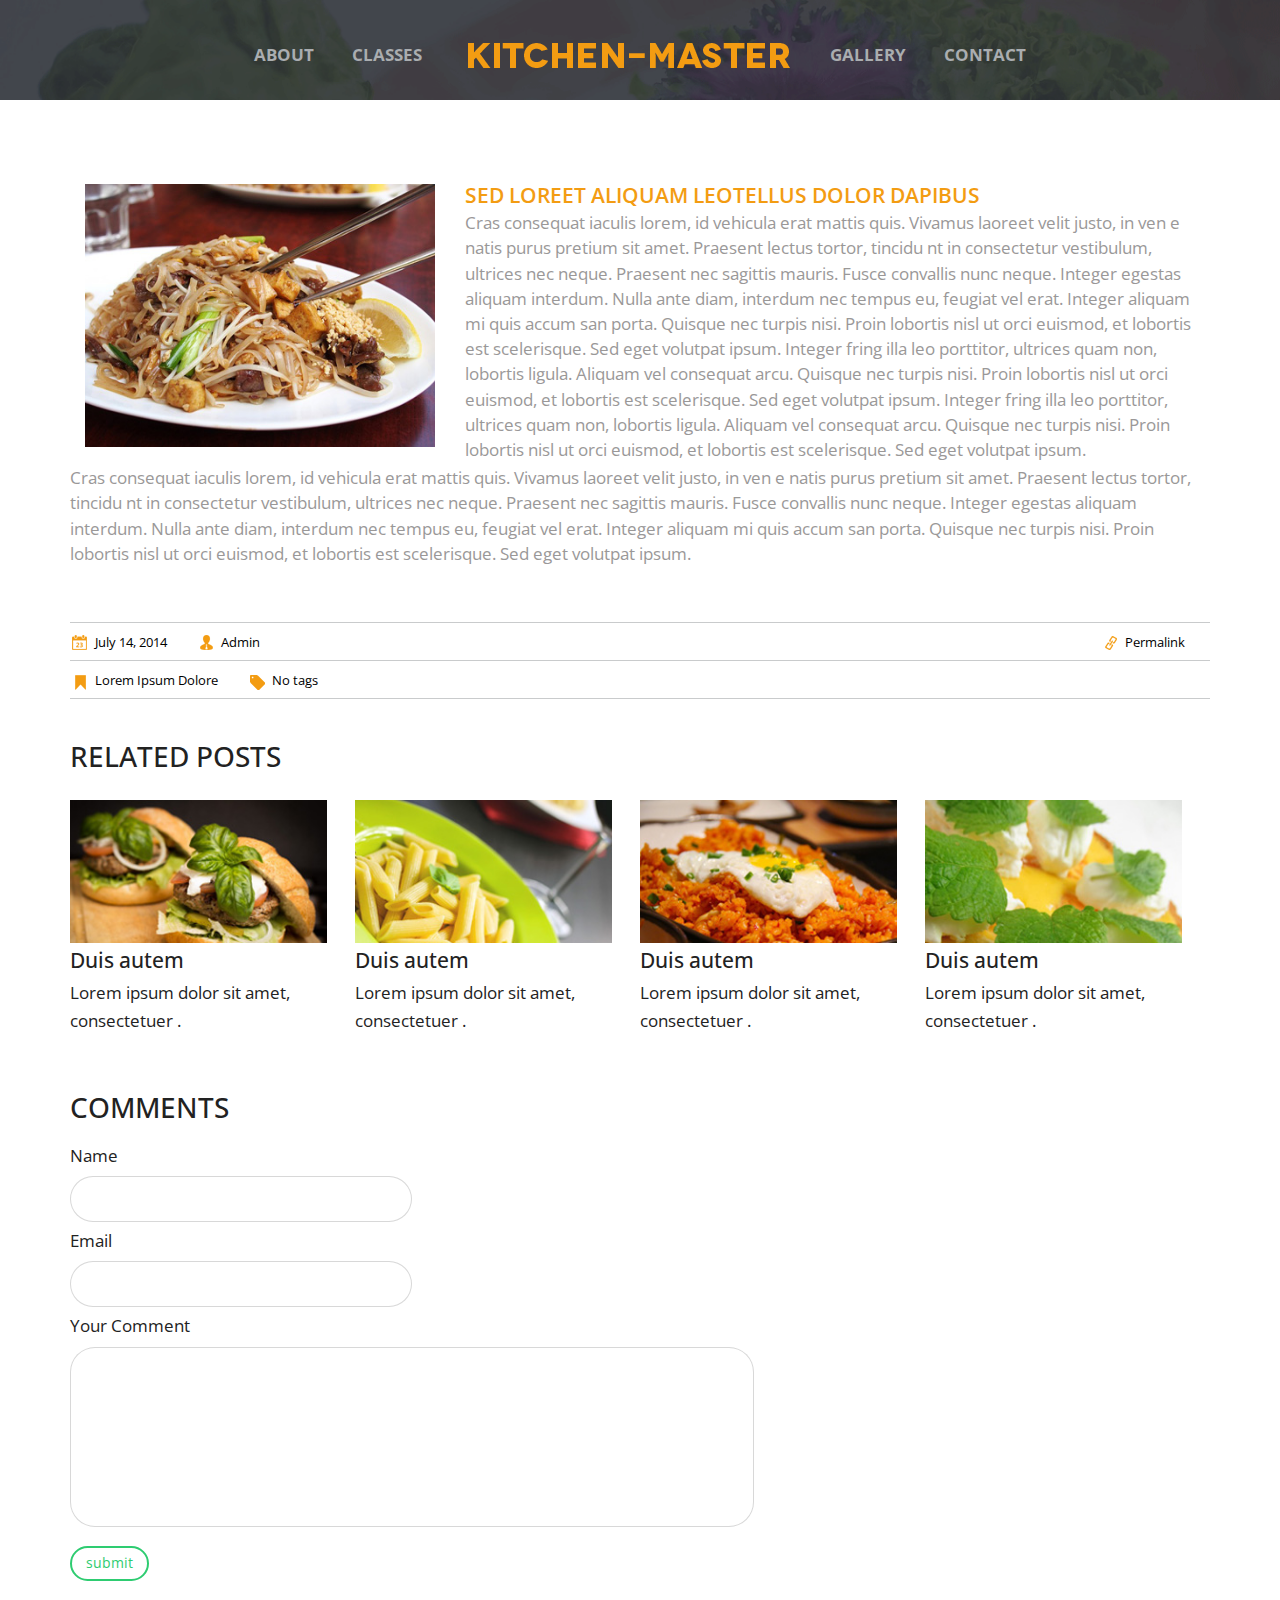
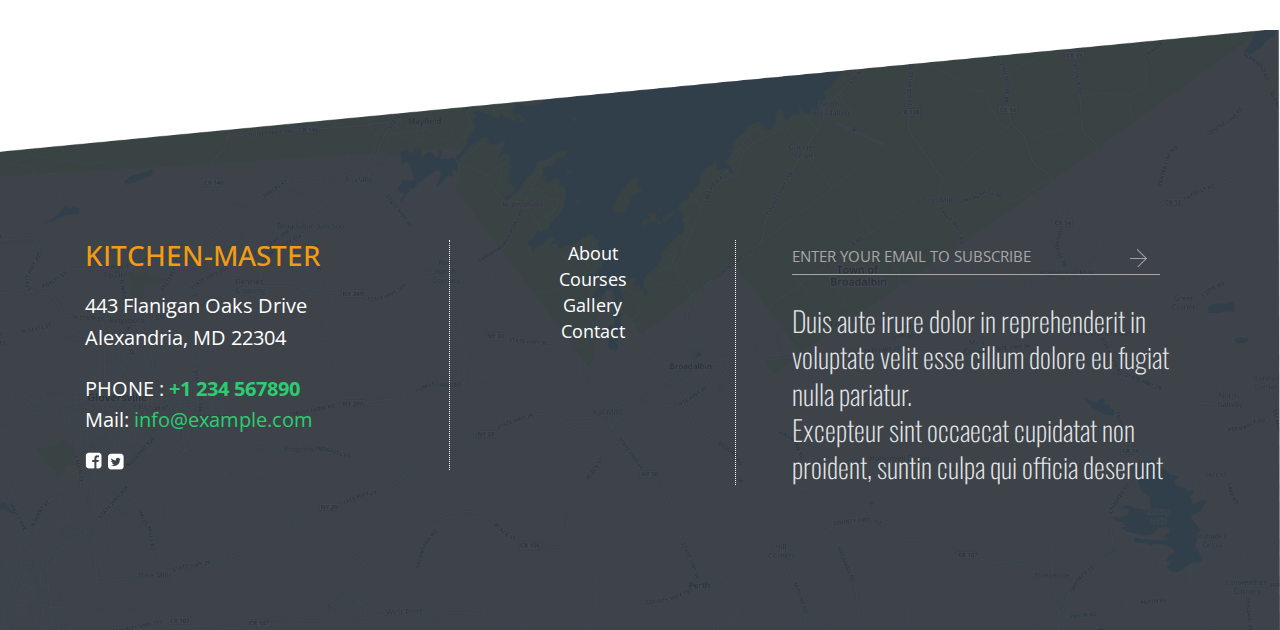
<file: single.html>
<!--A Design by W3layouts 
Author: W3layout
Author URL: http://w3layouts.com
License: Creative Commons Attribution 3.0 Unported
License URL: http://creativecommons.org/licenses/by/3.0/
-->
<!DOCTYPE html>
<html>

<head>
    <title>Kitchen-Master A Hotel Category Flat Bootstrap Responsive Website Template | Single :: w3layouts</title>
    <link href="css/bootstrap.css" rel="stylesheet" type="text/css" media="all" />
    <!-- jQuery (necessary for Bootstrap's JavaScript plugins) -->
    <script src="js/jquery.min.js"></script>
    <!-- Custom Theme files -->
    <!--theme-style-->
    <link href="css/style.css" rel="stylesheet" type="text/css" media="all" />
    <!--//theme-style-->
    <meta name="viewport" content="width=device-width, initial-scale=1">
    <meta http-equiv="Content-Type" content="text/html; charset=utf-8" />
    <meta name="keywords" content="Kitchen-Master Responsive web template, Bootstrap Web Templates, Flat Web Templates, Android Compatible web template, 
Smartphone Compatible web template, free webdesigns for Nokia, Samsung, LG, SonyEricsson, Motorola web design" />
    <script type="application/x-javascript">
        addEventListener("load", function() {
            setTimeout(hideURLbar, 0);
        }, false);

        function hideURLbar() {
            window.scrollTo(0, 1);
        }
    </script>
    <!--fonts-->
    <link href='//fonts.googleapis.com/css?family=Open+Sans:400,300,600,700,800' rel='stylesheet' type='text/css'>
    <link href='//fonts.googleapis.com/css?family=Oswald:400,300,700' rel='stylesheet' type='text/css'>
    <!--//fonts-->
    <script type="text/javascript" src="js/move-top.js"></script>
    <script type="text/javascript" src="js/easing.js"></script>
    <script type="text/javascript">
        jQuery(document).ready(function($) {
            $(".scroll").click(function(event) {
                event.preventDefault();
                $('html,body').animate({
                    scrollTop: $(this.hash).offset().top
                }, 1000);
            });
        });
    </script>

</head>

<body>
    <!--header-->
    <div class="header-in">
        <div class="container">
            <!---->
            <div class="header-logo">
                <div class="logo">
                    <a href="index.html"><img src="images/logo.png" alt=""></a>
                </div>
                <div class="top-nav">
                    <span class="menu"> </span>
                    <ul>
                        <li><a href="about.html" data-hover="ABOUT">ABOUT  </a> </li>
                        <li><a href="404.html" data-hover="CLASSES"> CLASSES</a></li>
                        <li><a href="gallery.html" data-hover="GALLERY">GALLERY </a></li>
                        <li><a href="contact.html" data-hover="CONTACT">CONTACT </a></li>
                    </ul>
                    <!--script-->
                    <script>
                        $("span.menu").click(function() {
                            $(".top-nav ul").slideToggle(500, function() {});
                        });
                    </script>
                </div>
                <div class="clearfix"> </div>
            </div>
            <!---->
            <div class="top-menu">
                <ul>
                    <li><a href="about.html" data-hover="ABOUT">ABOUT  </a> </li>
                    <li><a href="404.html" data-hover="CLASSES"> CLASSES</a></li>
                    <li>
                        <a href="index.html"><img src="images/logo.png" alt=""></a>
                    </li>
                    <li><a href="gallery.html" data-hover="GALLERY">GALLERY </a></li>
                    <li><a href="contact.html" data-hover="CONTACT">CONTACT </a></li>
                </ul>
                <!--script-->

            </div>
        </div>
    </div>
    <div class="single">
        <div class="container">


            <div class="blog-top-in">
                <div class="col-md-4 top-blog">
                    <a href="#"><img class="img-responsive" src="images/sin.jpg" alt=" "></a>
                </div>
                <div class="col-md-8 sed-in">
                    <h4>SED LOREET ALIQUAM LEOTELLUS DOLOR DAPIBUS</h4>
                    <p>Cras consequat iaculis lorem, id vehicula erat mattis quis. Vivamus laoreet velit justo, in ven e natis purus pretium sit amet. Praesent lectus tortor, tincidu nt in consectetur vestibulum, ultrices nec neque. Praesent nec sagittis
                        mauris. Fusce convallis nunc neque. Integer egestas aliquam interdum. Nulla ante diam, interdum nec tempus eu, feugiat vel erat. Integer aliquam mi quis accum san porta. Quisque nec turpis nisi. Proin lobortis nisl ut orci euismod,
                        et lobortis est scelerisque. Sed eget volutpat ipsum. Integer fring illa leo porttitor, ultrices quam non, lobortis ligula. Aliquam vel consequat arcu. Quisque nec turpis nisi. Proin lobortis nisl ut orci euismod, et lobortis est
                        scelerisque. Sed eget volutpat ipsum. Integer fring illa leo porttitor, ultrices quam non, lobortis ligula. Aliquam vel consequat arcu. Quisque nec turpis nisi. Proin lobortis nisl ut orci euismod, et lobortis est scelerisque.
                        Sed eget volutpat ipsum.</p>
                </div>
                <div class="clearfix"> </div>
            </div>
            <p class="at-in">Cras consequat iaculis lorem, id vehicula erat mattis quis. Vivamus laoreet velit justo, in ven e natis purus pretium sit amet. Praesent lectus tortor, tincidu nt in consectetur vestibulum, ultrices nec neque. Praesent nec sagittis mauris.
                Fusce convallis nunc neque. Integer egestas aliquam interdum. Nulla ante diam, interdum nec tempus eu, feugiat vel erat. Integer aliquam mi quis accum san porta. Quisque nec turpis nisi. Proin lobortis nisl ut orci euismod, et lobortis
                est scelerisque. Sed eget volutpat ipsum. </p>

            <ul class="links">
                <li><i class="date"> </i><span class="icon_text">July 14, 2014</span></li>
                <li><a href="#"><i class="admin"> </i><span class="icon_text">Admin</span></a></li>
                <li class="last"><a href="#"><i class="permalink"> </i><span class="icon_text">Permalink</span></a></li>
            </ul>
            <ul class="links links_middle">
                <li><a href="#"><i class="title-icon"> </i><span class="icon_text">Lorem Ipsum Dolore</span></a></li>
                <li><i class="tags"> </i><span class="icon_text">No tags</span></li>
            </ul>
            <!---->
            <div class=" single-profile">
                <h4> RELATED POSTS</h4>
                <div class="single-left ">
                    <div class="col-md-3 post-top">
                        <a href="#"><img class="img-responsive " src="images/si.jpg" alt="" /></a>
                        <h6>Duis autem</h6>
                        <p>Lorem ipsum dolor sit amet, consectetuer .</p>
                    </div>
                    <div class="col-md-3 post-top">
                        <a href="#"><img class="img-responsive " src="images/si1.jpg" alt="" /></a>
                        <h6>Duis autem</h6>
                        <p>Lorem ipsum dolor sit amet, consectetuer .</p>
                    </div>
                    <div class="col-md-3 post-top">
                        <a href="#"><img class="img-responsive " src="images/si2.jpg" alt="" /></a>
                        <h6>Duis autem</h6>
                        <p>Lorem ipsum dolor sit amet, consectetuer .</p>
                    </div>
                    <div class="col-md-3 post-top">
                        <a href="#"><img class="img-responsive " src="images/si3.jpg" alt="" /></a>
                        <h6>Duis autem</h6>
                        <p>Lorem ipsum dolor sit amet, consectetuer .</p>
                    </div>
                    <div class="clearfix"> </div>
                </div>
            </div>
            <!--start-leavecomment-->
            <div class="leave-comment">
                <h3>COMMENTS</h3>
                <div class="table-form">
                    <form>
                        <div>
                            <span>Name</span>
                            <input type="text" value=" ">
                        </div>
                        <div>
                            <span>Email</span>
                            <input type="text" value=" ">
                        </div>
                        <div>
                            <span>Your Comment</span>
                            <textarea> </textarea>
                        </div>
                    </form>
                    <input type="submit" value="submit">
                </div>
            </div>
        </div>
    </div>
    <!---->
    <div class="footer">
        <div class="container">
            <div class="footer-top">
                <div class="col-md-4 amet-sed">
                    <h4>Kitchen-Master</h4>
                    <p class="flan">443 Flanigan Oaks Drive<span>
					Alexandria, MD 22304</span></p>
                    <p>PHONE : <label>+1 234 567890</label></p>
                    <p>Mail: <a href="mailto:info@example.com">info@example.com</a></p>
                    <ul class="social-in">

                        <li><a href="#"><i> </i></a></li>
                        <li><a href="#"><i class="twitter"> </i></a></li>
                    </ul>

                </div>
                <div class="col-md-3 amet-sed-box ">
                    <ul class="nav-bottom">
                        <li><a href="about.html">About</a> </li>
                        <li><a href="404.html">Courses</a></li>
                        <li><a href="gallery.html">Gallery </a></li>

                        <li><a href="contact.html">Contact </a></li>
                    </ul>
                </div>
                <div class="col-md-5 amet-sed-top ">
                    <div class="enter">
                        <form>
                            <input type="text" value="ENTER YOUR EMAIL TO SUBSCRIBE" onfocus="this.value = '';" onblur="if (this.value == '') {this.value = '';}">
                            <input type="submit" value="">
                        </form>
                    </div>
                    <p>Duis aute irure dolor in reprehenderit in voluptate velit esse cillum dolore eu fugiat nulla pariatur.
                        <span>Excepteur sint occaecat cupidatat non proident, suntin culpa qui officia deserunt</span></p>
                </div>
                <div class="clearfix"> </div>
            </div>
        </div>
        <script type="text/javascript">
            $(document).ready(function() {
                /*
							var defaults = {
					  			containerID: 'toTop', // fading element id
								containerHoverID: 'toTopHover', // fading element hover id
								scrollSpeed: 1200,
								easingType: 'linear' 
					 		};
							*/

                $().UItoTop({
                    easingType: 'easeOutQuart'
                });

            });
        </script>
        <a href="#" id="toTop" style="display: block;"> <span id="toTopHover" style="opacity: 1;"> </span></a>
    </div>

</body>

</html>
</file>
<file: css/style.css>
/*--A Design by W3layouts 
Author: W3layout
Author URL: http://w3layouts.com
License: Creative Commons Attribution 3.0 Unported
License URL: http://creativecommons.org/licenses/by/3.0/
--*/
body{
	background:#fff;
	font-family: 'Open Sans', sans-serif;
}
body a{
	transition: 0.5s all;
	-webkit-transition: 0.5s all;
	-o-transition: 0.5s all;
	-moz-transition: 0.5s all;
	-ms-transition: 0.5s all;
}
 ul{
	padding: 0;
	margin: 0;
}
h1,h2,h3,h4,h5,h6,label,p{
	margin:0;	
}
.header {
	background:url(../images/banner.png) no-repeat left bottom;
	width:100%;
	min-height:1000px;
	display:block;
	background-size:cover;
	text-align:center;
}
.header-in {
	background:url(../images/banner.png) no-repeat top;
	width:100%;
	min-height:100px;
	display:block;
	background-size:cover;
	text-align:center;
}
.header-logo{
	display:none;
}
/*----*/
.top-menu ul li  a {
	position: relative;
	display: inline-block;
	outline: none;
	color:#aaadb0;
	text-decoration: none;
	text-shadow: 0 0 1px rgba(255,255,255,0.3);
	font-size:1.2em;
	padding: 0em 1em;
	font-weight:700;
	vertical-align: middle;
}
.top-menu ul li a:hover,
.top-menu ul li  a:focus {
	outline: none;
}
/* Effect 15: scale down, reveal */
.top-menu ul li a {
	color: rgba(0,0,0,0.2);
	text-shadow: none;
}
.top-menu ul li a::before {
	color: #aaadb0;
	content: attr(data-hover);
	position: absolute;
	-webkit-transition: -webkit-transform 0.3s, opacity 0.3s;
	-moz-transition: -moz-transform 0.3s, opacity 0.3s;
	transition: transform 0.3s, opacity 0.3s;
}
.top-menu ul li a:hover::before,
.top-menu ul li a:focus::before {
	-webkit-transform: scale(0.9);
	-moz-transform: scale(0.9);
	transform: scale(0.9);
	opacity: 0;
}
/*----*/
.top-menu{
	margin-top:2em;
}
.top-menu ul li{
	display: inline-block;
}
.top-menu ul li  a:hover,.top-menu ul li.active a{
	color:#f39c12;
}
/*----*/
.top-nav span.menu:before{
	content: url(../images/menu.png)no-repeat 0px 0px;
	cursor:pointer;	
	width:100%;
}
.top-nav span.menu{
	display: none;
}
/*--responsive media-quries--*/
@media(max-width:768px){
.top-menu{
	display:none;
}
.header-logo{
	display:block;
	margin-top:1em;
}
.logo{
	float:left;
}
.top-nav {
	float: right;
	padding-top:6px;
}
.top-nav ul{
	display: none;
	position: absolute;
	width: 96.5%;
	z-index: 9999;
	left: 2%;
	margin: 1em 0;
	background: #f39c12;
}
.top-nav span.menu {
	display: block;
	width: 100%;
	position: relative;
	height: 30px;
}
.top-nav ul li,.top-nav ul li.active{
	display: block;
	padding: 0.5em 0;
	text-align: center;
}
.top-nav ul li a,.top-nav ul li.active a{
	color:#fff;
	border: none;
	padding: 0;
	background:none;
	margin: 0.3em 1em;
	text-decoration:none;
}
.top-nav ul li a:hover{
	color:#000;
}
}
.header-top img{
	margin:0 auto;
}
.header-top{
	padding: 2em 0;
}
.header-top h2{
	color:#fff;
	font-size:2.5em;
	font-weight:700;
}
.header-top h1{
	color:#fff;
	font-size:4em;
	font-weight:800;
	text-transform:uppercase;
}
.header-top h1 span{
	display:block;
	font-size:1.4em;
	font-weight:100;
}
 p.to-do{
	color:#fff;
	font-size: 2em;
	font-family: 'Oswald', sans-serif;
	padding: 0.5em 0;
}
p.to-do:before,p.to-do:after{
	content:"";
	background:url(../images/line.png) no-repeat 0px ;
	width:46px;
	height:20px;
	display:inline-block;
	margin-right:1em;
	vertical-align:middle;
}
p.to-do:after{
	margin:0 0em 0 1em;
}
p.have{
	color:#fff;
	font-size: 2em;
	font-family: 'Oswald', sans-serif;
	padding: 0.5em 0;
	text-transform:uppercase;
	font-weight: 100;
}

/*----*/
.content-top-grid {
	padding: 0 0 4em;
}
.content-top-bottom h3,.content-top-at h3{
	font-family: 'Oswald', sans-serif;
	color:#222222;
	font-size:2em;
	text-transform:uppercase;
	line-height:1.5em;
}
.content-top-bottom p,.content-top-at p{
	color:#222222;
	font-size:1.2em;
	line-height:1.7em;
	padding:1em 0 0;
}
.content-top-at p span{
	display:block;
	padding:2em 0 0;
}
.content-top-at {
	padding: 2em 1em 0;
}
.content-top-bottom {
	padding: 6em 1em 0;
}
/*----*/
.content-middle {
	background:url(../images/back.png) no-repeat 0px 0px;
	width:100%;
	min-height:785px;
	display:block;
	background-size:cover;
	text-align: center;
}
.content-middle img{
	margin:0 auto;
	padding: 4.7em 0 0em;
}
.content-middle p{
	font-family: 'Oswald', sans-serif;
	color:#E0E0E1;
	font-size:1.7em;
	width:50%;
	margin:2.5em auto;
	text-transform: uppercase;
	line-height: 1.7em;
}
a.register{
	text-decoration:none;
	font-size:1.3em;
	color:#2ecc71;
	border: 3px solid #2ecc71;
	border-radius: 25px;
	padding: 0.7em 3em;
	font-weight:700;
}
a.register:hover{
	color:#fff;
	background:#2ecc71;
}
 p.para-in{
	color:#000;
	font-size:1.3em;
	width: 80%;
}
i.dolor{
	background:url(../images/arr.png) no-repeat 0px 0px;
	width:400px;
	min-height:52px;
	display:block;
	margin: 0 0em 0 2em;
}
.men-grid {
	position: absolute;
	top: 135px;
	right: 90px;
}
.bottom-in {
	padding: 3em 0 6em;
	position: relative;
}
.bottom-in img {
	border-radius:50px;
}
.content-bottom h3{
	color:#000;
	font-size:2.5em;
	font-weight:400;
	text-align:center;
}
.men-top{
	float:left;
}
.men{
	float:left;
	padding: 1em 1em 0em;
}
.men span {
	color: #000;
	font-size: 1.2em;
	font-weight: 700;
}
.men p{
	color: #222;
	font-size: 1.1em;
}
.name-on {
	padding-top: 8em;
}
/*--about--*/
.about {
	padding:0 0 1em;
}
.about-top {
	padding: 6em 0;
}
.about-top h3{
	font-size:2.2em;
	color:#222;
	text-transform:uppercase;
	font-family: 'Oswald', sans-serif;
	padding: 0 0.4em 1em;
}
.top-about h5{
	font-size:1.5em;
	line-height:1.2em;
}
.top-about h5 a{
	color:#f39c12;
	text-decoration:none;
}
.top-about h5 a:hover{
	color:#000;
}
a.more{
	text-decoration:none;
	font-size: 1em;
	color: #2ecc71;
	border: 2px solid #2ecc71;
	border-radius: 25px;
	padding: 0.4em 1em;	
}
a.more:hover{
	color:#fff;
	background:#2ecc71;
}
.top-about p{
	font-size:1.2em;
	color:#222;
	line-height:1.7em;
	margin:1em 0 2em;
}
.left-sit h6{
	font-size:1.3em;
	line-height:1.3em;
}
.left-sit p{
	margin:0.5em 0;
	color:#222;
	font-size:1.2em;
	line-height:1.5em;	
}
.in-sed ,.left-sit{
	float:left;
}
.left-sit{
	width:80%;
}
span.in-sed{
	font-size: 1.8em;
	color: #fff;
	background: #f39c12;
	width: 45px;
	height: 45px;
	text-align: center;
	font-weight: 600;
	margin-right: 6%;
	padding-top: 5px;
}
.left-sit h6 a{
	text-decoration:none;
	color:#f39c12;
}
.left-sit h6 a:hover{
	color:#222;
}
.col-in-about{
	padding:1em 0 0;
}
.in-profile h4{
	margin:0 0 1em;
	font-size:2em;
	color:#222;
	font-family: 'Oswald', sans-serif;
}
/*----*/
.team-top {
	margin-right: 9%;
	float: left;
	width: 27%;
}
.team-top:nth-child(3) {
	margin-right:0;
}
.team-top h6 {
	margin: 1em 0 0.2em;
	font-size: 1.3em;
	color: #000;
	text-transform: uppercase;
	font-weight: 600;
}
.team-top p {
	font-size: 1.2em;
	line-height: 1.7em;
	color: #222;
}
/*--four--*/
.four{
	text-align:center;
	padding: 8em 0em 10em;
	min-height: 440px;
}
.four h1{
	font-size: 8em;
	color: #f39c12;
	font-weight: 600;
}
.four p{
	font-size:1.5em;
	color:#222;
	padding:0.7em 0 2em;
}
/*--portfolio--*/
.product h2{
	font-size: 2.2em;
	color: #222;
	font-family: 'Oswald', sans-serif;
	padding: 0 0em 1em;
}
/******** SAP ************/
.sap_tabs{
	clear:both;
	padding: 0em 0 0em;
}
.top1{
	margin-top: 2%;
}
.resp-tabs-list {
  list-style: none;
    margin: 0 0 3em 0;
    padding: 0;
}
.resp-tab-item{
    margin: 0 16px;
    text-decoration: none;
    color: #222;
    cursor: pointer;
    font-size: 1.1em;
    text-transform: uppercase;
    font-weight: 600;
	display: inline-block;
	text-align: center;
	list-style: none;
	outline: none;
	-webkit-transition: all 0.3s ease-out;
	-moz-transition: all 0.3s ease-out;
	-ms-transition: all 0.3s ease-out;
	-o-transition: all 0.3s ease-out;
	transition: all 0.3s ease-out;
	text-transform: uppercase;
}
.resp-tab-active,.resp-tab-item:hover{
  text-shadow: none;
    color: #f39c12;
}
.resp-tabs-container {
	padding: 0px;
	clear: left;
	
}
h2.resp-accordion {
	cursor: pointer;
	padding: 5px;
	display: none;
}
.resp-tab-content {
	display: none;
}
.resp-content-active, .resp-accordion-active {
   display: block;
}

.img-top {
    margin-bottom: 20px;
	position: relative;
    padding: 0 10px !important;
}
.img-top img{
width:100%;
}	
.portfolio-wrapper {
	overflow:hidden;
	position: relative !important;
	cursor:pointer;	
	padding:  0;
}
.portfolio img {
	max-width:100%;
	transition: all 300ms!important;
	-webkit-transition: all 300ms!important;
	-moz-transition: all 300ms!important;
}
.product {
	padding: 4em 0 ;
}
.zoom-icon {
	position:absolute;
	top:15px;
	right:15px;
	bottom:15px;
	left:15px;
	display:block !important;
	opacity:1 !important;
	visibility:visible !important;
	background:transparent !important;
	border-radius:0;
	cursor:pointer;
	overflow:hidden;
	-webkit-transition:0.55s;
	-moz-transition:0.55s;
	-o-transition:0.55s;
	transition:0.55s;
}
.zoom-icon:after {
	position:absolute;
	display:block;
	top:50%;
	left:50%;
	top:50%;
	bottom:50%;
	width:0;
	height:0;
	content:"";
	background:url(../images/plus.png) 50% 50% no-repeat;
	border-radius:0;
	z-index:0;
	-webkit-transition:0.45s;
	-moz-transition:0.45s;
	-o-transition:0.45s;
	transition:0.45s;
}
.zoom-icon:before {
	position:absolute;
	left:-50%;
	top:48%;
	display:block;
	margin:0;
	height:0%;
	width:200%;
	background:url(../images/dark.png);
	content:"";
	border-radius:0;
	overflow:hidden;
	-webkit-transform:rotate(-55deg);
	-moz-transform:rotate(-55deg);
	-ms-transform:rotate(-55deg);
	-o-transform:rotate(-55deg);
	transform:rotate(-55deg);
	-webkit-transition:0.65s;
	-moz-transition:0.65s;
	-o-transition:0.65s;
	transition:0.65s;
}
 .portfolio-wrapper  a:hover .zoom-icon {
	-webkit-transition:0.4s;
	-moz-transition:0.4s;
	-o-transition:0.4s;
	transition:0.4s;
}
.portfolio-wrapper  a:hover .zoom-icon:before {
	left:-60%;
	top:-35%;
	height:200%;
	width:200%;
	-webkit-transform:rotate(-55deg);
	-moz-transform:rotate(-55deg);
	-ms-transform:rotate(-55deg);
	-o-transform:rotate(-55deg);
	transform:rotate(-55deg);
	-webkit-transition:0.6s;
	-moz-transition:0.6s;
	-o-transition:0.6s;
	transition:0.6s;
}
 .portfolio-wrapper  a:hover .zoom-icon:after {
	width:44px;
	height:63px;
	margin:-31px 0 0 -22px;
	-webkit-transition:0.45;
	-moz-transition:0.45;
	-o-transition:0.45;
	transition:0.45;
}
.portfolio-wrapper  a:hover .zoom-icon {
	visibility:visible;
	border-radius:0;
	overflow:hidden;
}
/*----*/
.contact-in h2{
	font-size: 2.2em;
	color: #222;
	text-transform: uppercase;
	font-family: 'Oswald', sans-serif;
	padding: 0 0em 1em;
}
.contact-right  h5 {
	color:#222;
	margin-bottom:0.5em;
	font-size:1.5em;
	font-family: 'Oswald', sans-serif;
}
.contact-left input[type="text"],.contact-left textarea{
	padding:14px;
	display:block;
	width:50%;
	background:none;
	border: 1px solid #D1D1D1;
	border-radius:25px;
	-webkit-border-radius: 25px;
	-o-border-radius: 25px;
	-moz-border-radius: 25px;
	-ms-border-radius: 25px;
	outline:none;
	color:#464646;
	font-size:1em;	
}
.contact-left textarea{
	resize:none;
	min-height:150px;		
}
.contact-left input[type="submit"]{
	outline:none;
	cursor:pointer;
	border-radius:25px;
	-webkit-border-radius: 25px;
	-o-border-radius: 25px;
	-moz-border-radius: 25px;
	-ms-border-radius: 25px;
   margin:1.5em 0 0;
   transition: 0.5s all;
	-webkit-transition: 0.5s all;
	-o-transition: 0.5s all;
	-moz-transition: 0.5s all;
	-ms-transition: 0.5s all;
	color:#2ecc71;
	font-size: 1em;
	color: #2ecc71;
	border: 2px solid #2ecc71;
	padding: 0.4em 1em;
	background:none;	
}
.contact-left input[type="submit"]:hover{
	color:#fff;
	background:#2ecc71;
}
.contact-right p{
	font-size:1em;
	color:#333;
	line-height: 1.8em;
}
.contact-right p a{
	text-decoration:underline;
	color:#333;
	cursor:pointer;
}
.contact-right p a:hover{
	text-decoration:none;
}
.map iframe{
	border:0;
	width: 100%;
	min-height: 200px;
}
.contact-left span{
	font-size:1.3em;
	display: block;
	padding: 0.5em 0;
}
.contact-in{
	padding: 0em 0 3em;
}
.contact {
	padding: 5em 0 3em;
}
.contact-right {
	padding: 0;
}
.map {
	padding: 0 2em 0 0;
}
/*--single--*/
.single{
	padding: 3em 0;
}
.table-form form input[type="text"]{
	border: 1px solid rgba(192, 192, 192, 0.61);
	outline: none;
	padding: 12px;
	color: #333333;
	overflow: hidden;
	width: 30%;
	display: block;
	border-radius: 25px;
	-webkit-border-radius: 25px;
	-moz-border-radius: 25px;
	-o-border-radius: 25px;
	transition: border-color 0.3s;
	-o-transition: border-color 0.3s;
	-ms-transition: border-color 0.3s;
	-moz-transition: border-color 0.3s;
	-webkit-transition: border-color 0.3s;
	-webkit-appearance: none;
}
.table-form textarea{
	padding: 8px;
	outline:none;
	color: #333333;
	border: 1px solid rgba(192, 192, 192, 0.61);
	width:60%;
	height:180px;
	resize: none;
	border-radius: 25px;
	-webkit-border-radius: 25px;
	-moz-border-radius: 25px;
	-o-border-radius: 25px;
	transition: border-color 0.3s;
	-o-transition: border-color 0.3s;
	-ms-transition: border-color 0.3s;
	-moz-transition: border-color 0.3s;
	-webkit-transition: border-color 0.3s;
	-webkit-appearance: none;
}
.table-form input[type="submit"]{
	outline:none;
	cursor:pointer;
	border:none;
	border-radius:25px;
	-webkit-border-radius: 25px;
	-o-border-radius: 25px;
	-moz-border-radius: 25px;
	-ms-border-radius: 25px;
   margin:0.5em 0 ;
   transition: 0.5s all;
	-webkit-transition: 0.5s all;
	-o-transition: 0.5s all;
	-moz-transition: 0.5s all;
	-ms-transition: 0.5s all;
	color:#2ecc71;
	font-size: 1em;
	color: #2ecc71;
	border: 2px solid #2ecc71;
	padding: 0.4em 1em;
	background:none;	
}
.table-form input[type="submit"]:hover{
	color:#fff;
	background:#2ecc71;
}
.table-form span{
	display: block;
	margin: 0.4em 0 0.5em;
	color:#222;
	font-size:1.2em;
}
.table-form div{
	margin:0.5em 0;
}
.leave-comment h3{
	color:#222;
	font-size:2em;
	padding: 0.5em 0;
}
ul.links{
	padding:8px 0px;	
	border-top: 1px solid rgba(120, 124, 127, 0.4);
	margin: 4em 0 0px 0;
}
ul.links li.last{
	float:right;
}
ul.links_middle{
	border-bottom:1px solid rgba(120, 124, 127, 0.4);
	border-top: 1px solid rgba(120, 124, 127, 0.4);
	margin:0;
}
ul.links_bottom{
	border-bottom:1px solid rgba(120, 124, 127, 0.4);
	margin:0;
	border-top:none;
}
ul.links li{
	display: inline-block;
	margin-right:25px;
}
span.icon_text {
	vertical-align: middle;
	font-size: 13px;
	color: #000;
}
ul.links li i {
	width:20px;
	height:20px;
	display:inline-block;
	background:url("../images/img-sprite.png") no-repeat;
	vertical-align:middle;
	margin-right:5px;
}
ul.links li i.date {
	background-position:-8px -47px;
}
ul.links li i.admin {
	background-position: -32px -47px;
}
ul.links li i.permalink {
	background-position:-97px -48px;
}
ul.links li i.title-icon {
	background-position:-75px -47px;
}
ul.links li i.tags {
	background-position:-122px -47px;
}
.sed-in h4{
	font-size: 1.5em;
	color: #f39c12;
	font-weight: 600;
}
.sed-in p,p.at-in{
	color: #9A9898;
	font-size: 1.2em;
	line-height: 1.5em;
	padding-top:3px;
}
.blog-top-in {
	padding-top: 3em;
}
.single-profile h4 {
	font-size: 2em;
	color: #222;
}
.single-left {
	padding: 2em 0 0;
}
.post-top {
	padding: 0 2em 0 0em;
}
.single-profile {
	padding: 3em 0;
}
.post-top h6 {
	font-size: 1.5em;
	color: #222;
	padding:0.3em 0;
}
.post-top p{
	font-size: 1.2em;
	color: #222;
	line-height:1.7em;
}
/*----*/
.footer{
	background:url(../images/back2.png) no-repeat top;
	width:100%;
	min-height:600px;
	display:block;
	background-size:cover;
	padding:15em 0 0;
}
.amet-sed h4{
	font-size:2em;
	color:#f39c12;
	text-transform:uppercase;
}
.amet-sed p{
	font-size:1.4em;
	color:#fff;
	line-height:1.6em;
}
.amet-sed p span{
	display:block;
}

.amet-sed p label{
	color:#2ecc71;
}
.amet-sed p a{
	color:#2ecc71;
	text-decoration:none;
}
ul.social-in{
	padding:1em 0 0;
}
ul.social-in li{
	display: inline-block;	
}
ul.social-in li  i{
	background: url(../images/img-sprite.png)no-repeat -10px -12px;
	width: 18px;
	height: 18px;
	display: inline-block;
	transition: 0.5s all;
	-webkit-transition: 0.5s all;
	-o-transition: 0.5s all;
	-moz-transition: 0.5s all;
	-ms-transition: 0.5s all;
	vertical-align: middle;
}
ul.social-in li  i:hover{
	background-position: -38px -12px;
}
ul.social-in li  i.twitter{
	background-position: -70px -12px;
}
ul.social-in li  i.twitter:hover{
	background-position: -99px -12px;
}
.amet-sed {
	border-right:1px dotted #fff;
}
.nav-bottom{
	text-align:center;
}
.nav-bottom li{
	list-style:none;
}
.nav-bottom li a{
	text-decoration:none;
	color:#fff;
	font-size:1.3em;
}
.nav-bottom li a:hover{
	color:#f39c12;
}
.enter{
	border-bottom: 1px solid #a9a7a7;
	width:88%;
}
.amet-sed-top input[type="text"] {
	outline: none;
	padding:6px 0px;
	width:89%;
	border:none;
	font-size:1.1em;
	color:#a9a7a7;	
	background:none;
}
.amet-sed-top input[type="submit"] {
	background: url(../images/en.png) no-repeat 0px 0px;
	border:none;
	outline:none;
	width: 30px;
	height: 21px;
}
.amet-sed-top  p{
	font-family: 'Oswald', sans-serif;
	color:#e5e6e7;
	font-size:2em;
	line-height:1.3em;
	font-weight:100;
	padding:1em 0 0;
}
.flan{
	padding:1em 0;
}
.amet-sed-top  p span{
	display:block;
}
p.footer-class {
	color: #fff;
	font-size: 1.2em;
	padding:5em 0 1em;
}
p.footer-class a{
	color: #f39c12;
	text-decoration:none;
}
p.footer-class a:hover{
	color: #fff;
}
.amet-sed-top {
	padding: 0 0em 0 4em;
	border-left:1px dotted #fff;
}
#toTop {
	display: none;
	text-decoration: none;
	position: fixed;
	bottom: 25px;
	right: 10px;
	overflow: hidden;
	width: 52px;
	height: 52px;
	border: none;
	text-indent: 100%;
	background: url('../images/up.png') no-repeat 0px 0px;
}
/*--responsive media-quries--*/
@media(max-width:1440px){
.content-middle img {
	padding: 3.75em 0 0em;
}
}
@media(max-width:1366px){
.content-middle img {
	padding: 3.4em 0 0em;
}
.content-middle p {
	width: 56%;
}
}
@media(max-width:1280px){
.content-middle img {
	padding: 2.9em 0 0em;
}
}
@media(max-width:1024px){
.content-middle img {
	padding: 1.5em 0 0em;
}
p.para-in {
	width: 100%;
}
.men-grid {
	right: -6px;
}
.top-about p {
	height: 116px;
	overflow: hidden;
}
span.in-sed {
	margin-right: 3%;
}
.sed-in p {
	height: 183px;
	overflow: hidden;
}
}
@media(max-width:991px){
.img-top {
    float: left;
    width: 33.3333%;
}

}
@media(max-width:768px){
.header {
	min-height: 910px;
}
.content-middle img {
	padding: 1px 0 0;
}
.content-middle p {
	width: 95%;
}
.men-grid {
	right: 220px;
}
.name-on {
	padding-top: 0;
}
.amet-sed {
	border-right: none;
	text-align: center;
}
.amet-sed-top{
	border-left: none;
}
.amet-sed-box{
	padding:1em;
}
.footer {
	padding: 10em 0 0;
}
p.footer-class {
	text-align: center;
}
.about-in img{
	margin:0 auto;
}
.top-about {
	padding: 1.5em 0 0;
}
.about-top {
	padding: 4em 0;
}
.header-in {
	min-height: 80px;
}
.contact-right {
	padding: 1em 0 0;
}
.map{
	padding:0;
}
.top-blog img{
	margin:0 auto;
}
p.at-in {
	display: none;
}
.post-top {
	padding: 0 0 1em;
	float: left;
	width: 50%;
}
.single-left {
	padding: 2em 4em 0;
}
ul.links {
	margin: 2em 0em 0;
}
.sed-in{
	padding:1em 0 0;
}
ul.links_middle{
	margin:0;
}
.about-in,.in-profile ,.in-profile,.top-blog{
	padding: 0;
}
}
@media(max-width:736px){
.resp-tab-item {
    margin: 0 11px;
	}
}
@media(max-width:640px){
.content-middle p {
	font-size: 1.4em;
}
.content-middle {
	min-height: 610px;
}
.men-grid {
	right: 108px;
}
.contact-left input[type="text"], .contact-left textarea {
	width: 85%;
}
.single-left {
	padding: 2em 1em 0;
}
.table-form form input[type="text"] {
	width: 60%;
}
.table-form textarea {
	width: 80%;
}
.img-top {
    margin-bottom: 12px;
    padding: 0 6px !important;
}
}
@media(max-width:600px){
.resp-tab-item {
    margin: 0 6px;
}
}
@media(max-width:480px){
.logo {
	width: 70%;
	margin-top: 2px;
}
.logo img {
	width: 100%;
}
.header-top img {
	display: none;
}
.header-top h2 {
	font-size: 1.5em;
}
p.to-do {
	font-size: 1em;
}
.header-top h1 {
	font-size: 2em;
}
p.have {
	display: none;
}
.header {
	min-height: 316px;
}
.content-top-bottom h3, .content-top-at h3 {
	font-size: 1.6em;
}
.content-middle img {
	padding: 0px 0 0;
}
.content-top-bottom {
	padding: 3em 1em 0;
}
.content-middle p {
	font-size: 1.2em;
	height: 50px;
	overflow: hidden;
}
.content-middle {
	min-height: 457px;
}
a.register {
	padding: 0.5em 2em;
}
.content-bottom h3 {
	font-size: 2em;
}
.men-grid {
	top: 158px;
	right: -23px;
}
.bottom-in {
	padding: 2em 0 5em;
}
.amet-sed-top p {
	font-size: 1.5em;
}
p.footer-class {
	padding: 3em 0 1em;
}
.about-top h3 {
f	ont-size: 1.7em;
}
.in-profile h4{
	font-size: 1.5em;
}
.top-about h5 {
	font-size: 1.2em;
	height: 42px;
	overflow: hidden;
}
.top-about p {
	height: 69px;
	font-size:1.1em;
	line-height:1.5em;
	margin: 0.5em 0 1.5em;
}
.team-top {
	margin-right: 5%;
	width: 30%;
}
.team-top h6 {
	font-size: 1.2em;
}
.product h2 {
	font-size: 1.7em;
}
#filters li span {
	font-size: 1em;
}
#filters li {
	padding: 0 0.2em;
}
#portfoliolist .portfolio {
	width: 48%;
}
.port{
	display:none;
}
.product {
	padding: 3em 0 1em;
}
.contact-in h2 {
	font-size: 1.7em;
}
.contact-right h5 {
	font-size: 1.3em;
}
.contact {
	padding: 3em 0 0em;
}
.single {
	padding: 0em 0;
}
.sed-in h4 {
	font-size: 1.2em;
}
.single-left {
	padding: 2em 0em 0;
}
.single-profile h4,.leave-comment h3 {
	font-size: 1.5em;
}
.single-profile {
	padding: 2em 0;
}
.post-top {
	width: 48%;
	margin-right: 3%;
}
.post-top:nth-child(2),.post-top:nth-child(4){
	margin:0;
}
.resp-tabs-list {
    margin: 0 0 2em 0;
    text-align: center;
}
.resp-tab-item {
    font-size: .875em;
	}
}
@media(max-width:414px){
.product {
    padding: 3em 0 0em;
}
.footer {
    padding: 9em 0 0;
}
.img-top {
    float: left;
    width: 50%;
}
.resp-tab-item {
    margin: 10px 11px 0px;
}
.product h2 {
    padding: 0 0em 0.5em;
}
.resp-tabs-list {
    margin: 0 0 1.5em 0;
	}

}
@media(max-width:320px){
.logo {
	width: 75%;
	margin-top: 13px;
}
.header-top h2 {
	font-size: 1.2em;
}
.header-top h1 {
	font-size: 1.5em;
}
.header {
	min-height: 272px;
}
.content-top-bottom h3, .content-top-at h3 {
	font-size: 1.2em;
}
.content-top-bottom p, .content-top-at p {
	font-size: 1em;
	line-height: 1.5em;
	padding: 0.5em 0 0;
	height: 75px;
	overflow: hidden;
}
.content-top-grid {
	padding: 0 0 1em;
}
.content-middle p {
	font-size: 1.1em;
	height: 50px;
	margin:2em auto;
}
a.register {
	padding: 0.4em 1.5em;
	font-size:1em;
}
.content-middle {
	min-height: 342px;
}
.content-bottom h3 {
	font-size: 1.5em;
}
p.para-in {
	font-size: 1em;
	height: 63px;
	overflow: hidden;
}
i.dolor {
	width: 218px;
	min-height: 42px;
	margin: 0em;
	background-size: 212px;
}
.men span {
	font-size: 1em;
}
.men p {
	font-size: 1em;
}
.men-grid {
	top: 105px;
}
.bottom-in {
	padding: 1em 0 4em;
}
.amet-sed h4 {
	font-size: 1.5em;
}
.amet-sed p {
	font-size: 1.1em;
}
.amet-sed p {
	font-size: 1em;
}
.nav-bottom li a {
	font-size: 1em;
}
.amet-sed-top input[type="text"] {
	font-size: 0.9em;
	width:80%;
}
.amet-sed-top {
	padding: 0 1em;
}
.amet-sed-top p {
	font-size: 1.1em;
}
p.footer-class {
	padding: 2em 0 1em;
	font-size:1em;
}
.content-top-bottom {
	padding: 1em 1em 0;
}
.footer {
	padding: 7em 0 0;
}
.about-top {
	padding: 2em 0;
}
.about-top h3 {
	font-size: 1.3em;
}
.top-about h5 {
	font-size: 1.1em;
	height: 35px;
}
.top-about p {
	height: 63px;
	font-size: 1em;
}
a.more {
	font-size: 1em;
	padding: 0.3em 0.8em;
}
.in-profile h4 {
	font-size: 1.2em;
}
span.in-sed {
	font-size: 1.5em;
	width: 30px;
	height: 30px;
	padding-top: 0px;
}
.left-sit {
	width: 84%;
}
.left-sit h6{
	font-size: 1.2em;
	height: 20px;
	overflow: hidden;
}
.left-sit p {
	font-size: 1em;
}
.team-top:nth-child(2){
	margin-right:0;
}
.team-top:nth-child(3){
	display:none;
}
.team-top {
	width: 47%;
}
.team-top h6 {
	font-size: 1em;
}
.team-top p {
	font-size: 1em;
	line-height: 1.5em;
	height: 23px;
	overflow: hidden;
}
.about {
	padding: 0 0 0em;
}
.four p {
	font-size: 1.3em;
	padding:0.7em 0 1em;
}
.four h1 {
	font-size: 3.5em;
}
.four {
	padding: 3em 0em 1em;
	min-height: 107px;
}
.product h2 {
	font-size: 1.4em;
	padding: 0 0em 0.5em;
}
#filters li span {
	font-size: 0.9em;
}
#filters li {
	padding: 0.2em 0.3em;
}
.product {
	padding: 2em 0 0em;
}
.zoom-icon {
	position: absolute;
	top: 5px;
	right: 5px;
	bottom: 5px;
	left: 5px;
}
.contact-in h2 {
	font-size: 1.4em;
}
.contact {
	padding: 2em 0 0em;
}
.map iframe {
	min-height: 120px;
}
.contact-right h5 {
	font-size: 1.1em;
}
.contact-in {
	padding: 0em 0 1em;
}
.contact-left span {
	font-size: 1.1em;
}
.contact-left input[type="text"], .contact-left textarea {
	padding: 10px;
}
.contact-left input[type="submit"] {
	margin: 1em 0;
}
.blog-top-in {
	padding-top: 2em;
}
.sed-in h4 {
	font-size: 1em;
	line-height: 1.5em;
}
.sed-in p {
	height: 90px;
	font-size:1em;
}
ul.links li {
	margin-right: 8px;
}
span.icon_text {
	font-size: 12px;
}
.single-profile h4 {
	font-size: 1.2em;
}
.single-left {
	padding: 1em 0em 0;
}
.post-top h6 {
	font-size: 1.2em;
}
.post-top p {
	font-size: 1em;
	line-height: 1.5em;
	height: 26px;
	overflow: hidden;
}
.table-form form input[type="text"] {
	width: 80%;
	padding:10px;
}
.table-form textarea {
	width: 90%;
	height: 120px;
}
.single-profile {
	padding: 2em 0 1em;
}
.leave-comment h3 {
	padding: 0.5em 0 0;
}
.enter {
	width: 100%;
}
.img-top {
    margin-bottom: 10px;
    padding: 0 5px !important;
}
}
</file>
